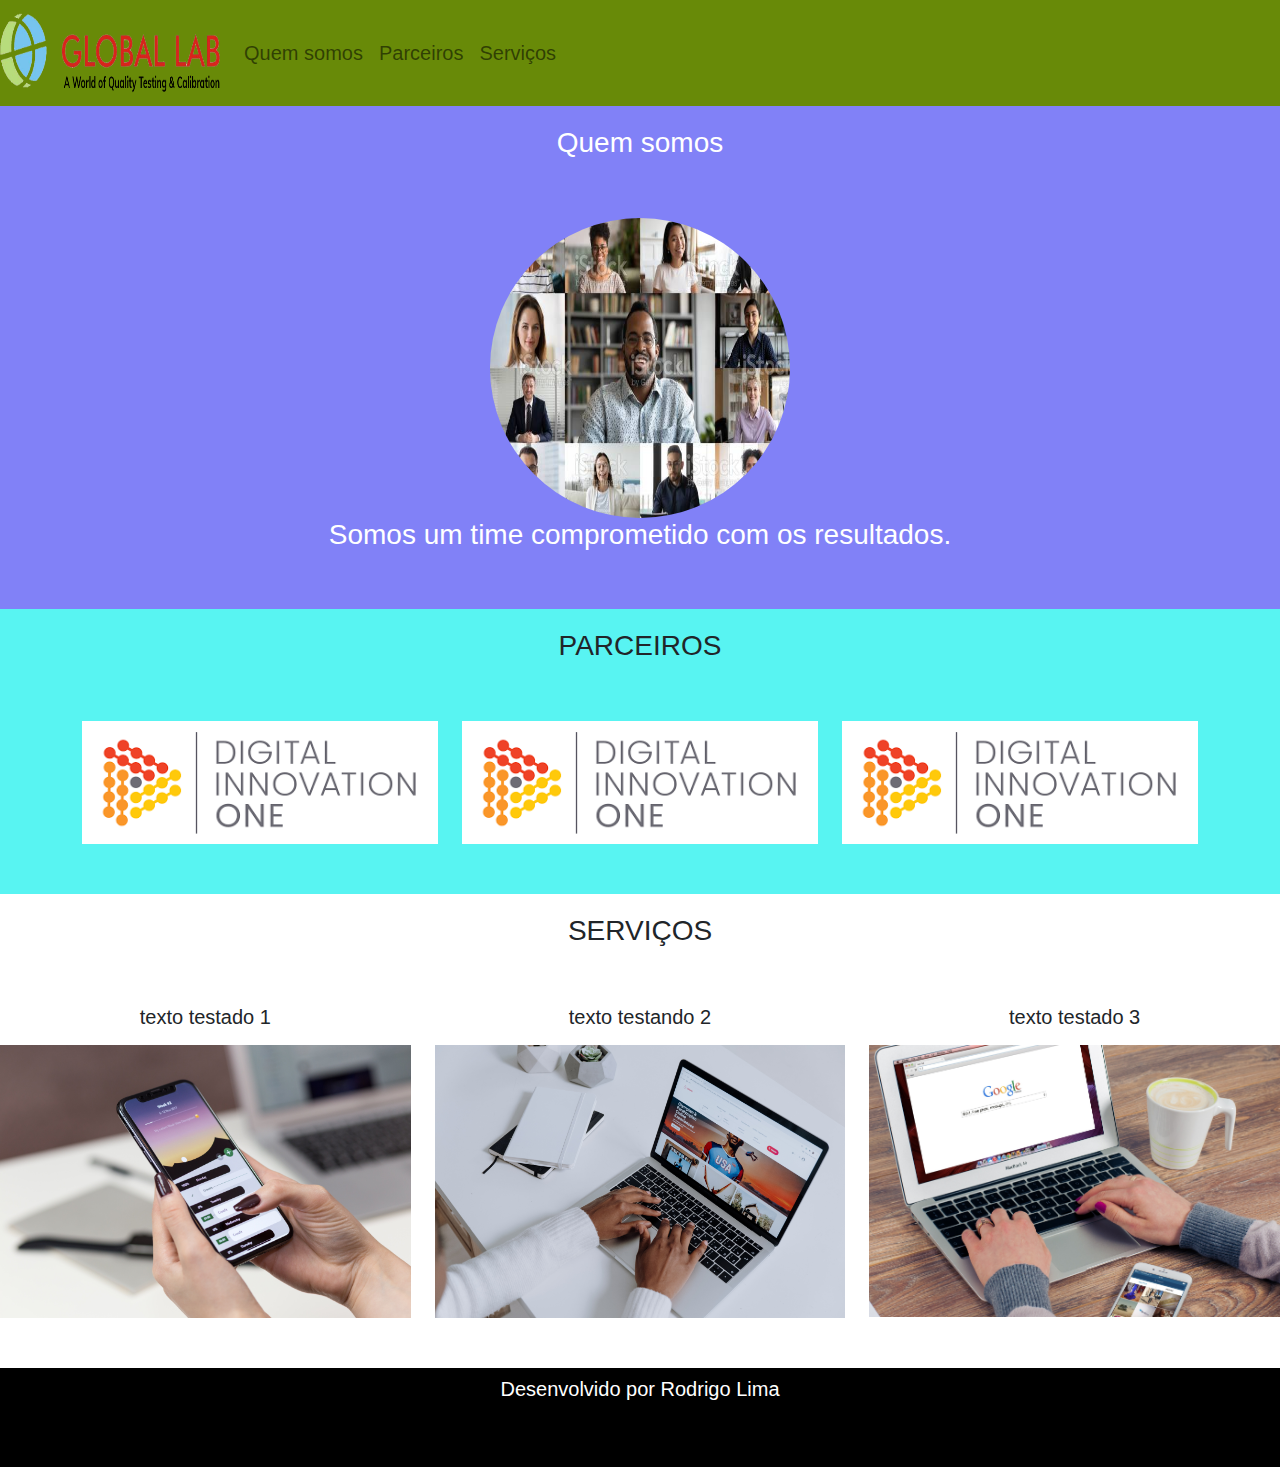
<file: Bootstrap/index.html>
<!DOCTYPE html>
<html lang="pt-br">
    <head>
        <title>Minha página</title>
        <meta charset="utf-8">
        <link rel="stylesheet" type="text/css" href="bootstrap/css/bootstrap.min.css">
        <link rel="stylesheet" type="text/css" href="css/style.css">
    </head>
    <body>
        <nav class="navbar navbar-expand-lg navbar-light">
            <a class="navbar-brand" href="#">
                <img src="img/logo.png" width="220" height="80" alt="">
            </a>
            <div class="collapse navbar-collapse">
            <ul class="navbar-nav">
                <li class="nav-item">
                    <a class="nav-link" href="#quemsomos">Quem somos</a>
                </li>
                <li class="nav-item">
                    <a class="nav-link" href="#parceiros">Parceiros</a>
                </li>
                <li class="nav-item">
                    <a class="nav-link" href="#servicos">Serviços</a>
                </li>
            </ul>
        </div>
        </nav>
        <section id="quemsomos">
            <div class="container-fluid quem-somos text-center margin">
                <h3 class="margin">Quem somos</h3>
                <img src="img/time.jpg" class="rounded-circle" width="300" height="300" alt="">
                <h3>Somos um time comprometido com os resultados.</h3>
            </div>
        </section>
        <selection id="parceiros">
            <div class="conteiner-fluid text-center margin parceiros">
                <h3 class="margin">PARCEIROS</h3>  
                <div class="container">
                    <div class="row">
                        <div class="col-md-4">
                            <img src="img/file.png" width="100%">
                        </div>
                        <div class="col-lg-4">
                            <img src="img/file.png" width="100%">
                        </div>
                        <div class="col-lg-4">
                            <img src="img/file.png" width="100%">
                        </div>
                    </div>
                </div>
            </div>
        </selection>
        <section id="servicos">
            <div class="conteiner-fluid text-center margin servicos">
                <h3 class=" margin">SERVIÇOS</h3>
                <div class="conteiner">
                    <div class="row">
                        <div class="col-lg-4">
                            <p>texto testado 1</p>
                            <img src="img/app.jpg" width="100%">
                        </div>
                        <div class="col-lg-4">
                            <p>texto testando 2
                            </p>
                            <img src="img/site.jpg" width="100%">
                        </div>
                        <div class="col-lg-4">
                            <p>texto testado 3</p>
                            <img src="img/site2.jpg" width="100%">
                        </div>
                        </div>
                    </div>
                </div>
            </div>
        </section>
        <footer class="conteiner-fluid text-center bg-footer margin">
            <p>Desenvolvido por Rodrigo Lima</p>
        </footer>
    </body>
</html>
</file>
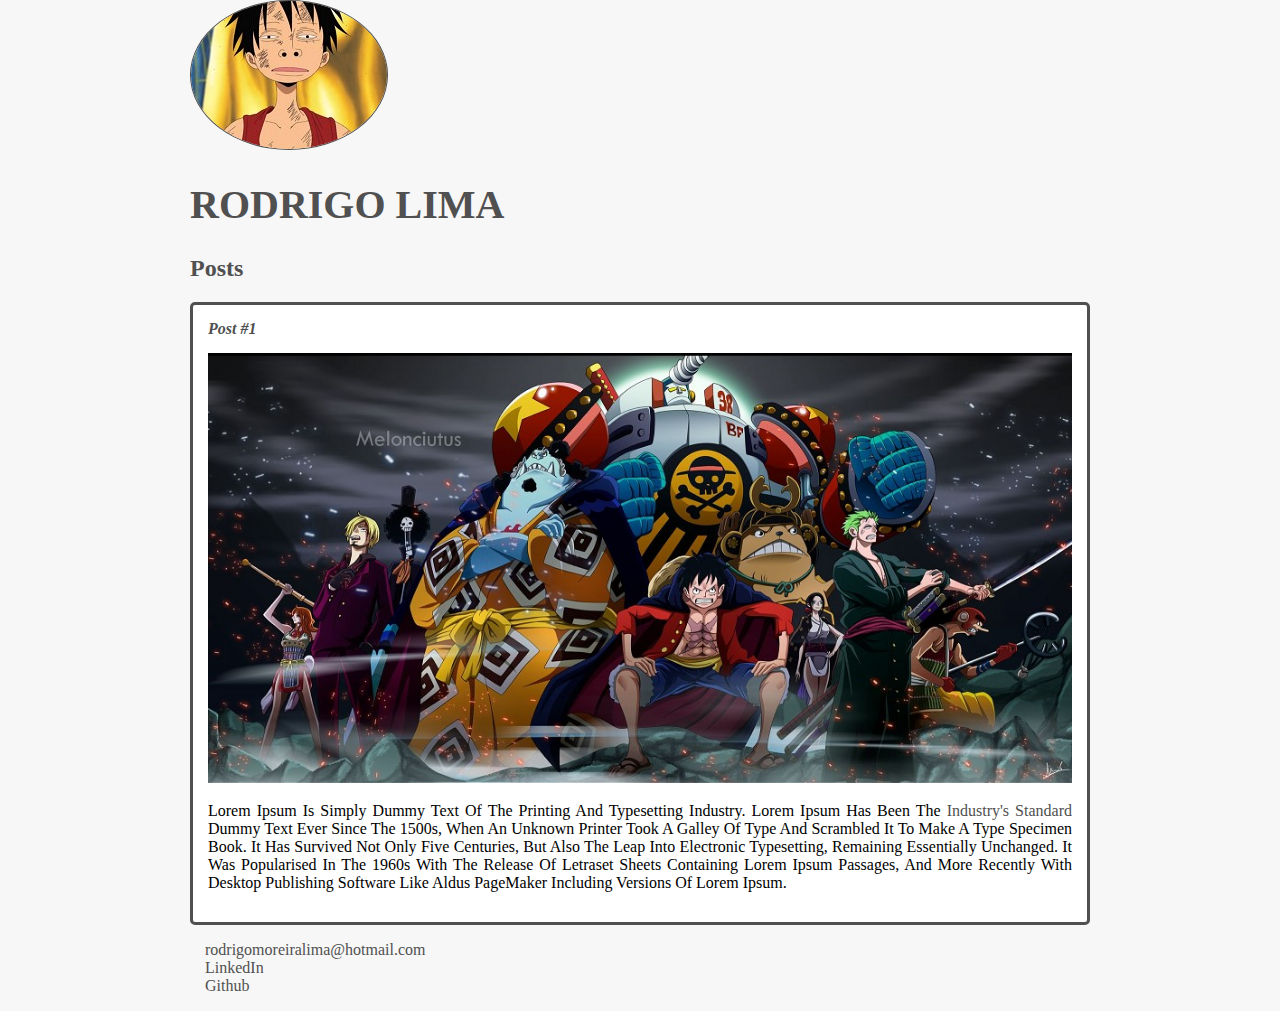
<file: Introdução ao curso de HTML e CSS3/index.html>
<!DOCTYPE html>
<html>
    <head>
        <meta charset="utf-8">
        <title>Rodrigo Lima</title>
        <link rel="stylesheet" href="style.css">
    </head>
    <body>
        <header>
            <img src="avatar.jpg" alt="Ilustração de luffy" class="photo">
            <h1 id="title">Rodrigo Lima</h1>
        </header>
        <section>
            <header>
                <h2 class="subtitle">Posts</h2>
            </header>
            <article class="post">
                <header>
                    <h3 class="post_title ">Post #1</h3>
                    <img src="postagem-1.jpg" alt="Editor de texto contendo código HTML" class="post_img">
                </header>
                <p class="post_contest">
                    Lorem Ipsum is simply dummy text of the printing and 
                    typesetting industry. Lorem Ipsum has been the <a href="https://www.linkedin.com/in/rml0021/" target="_blank"> industry's standard</a> dummy text ever since the 1500s, when an unknown
                    printer took a galley of type and scrambled it to make a
                    type specimen book. It has survived not only five centuries,
                    but also the leap into electronic typesetting, remaining
                    essentially unchanged. It was popularised in the 1960s 
                    with the release of Letraset sheets containing Lorem 
                    Ipsum passages, and more recently with desktop publishing 
                    software like Aldus PageMaker including versions of Lorem Ipsum.
                </p>
            </article>
        </section>
        <footer>
            <ul class="contacts_list">
                <li>
                    <a href="mailto:rodrigomoreiralima@hotmail.com">rodrigomoreiralima@hotmail.com</a>
                </li>
                <li>
                    <a href="https://www.linkedin.com/in/rml0021/" target="_blank">LinkedIn</a>
                </li>
                <li>
                    <a href="https://github.com/rodriigolima" target="_blank">Github</a>
                </li>
            </ul>
        </footer>
    </body>
</html>
</file>
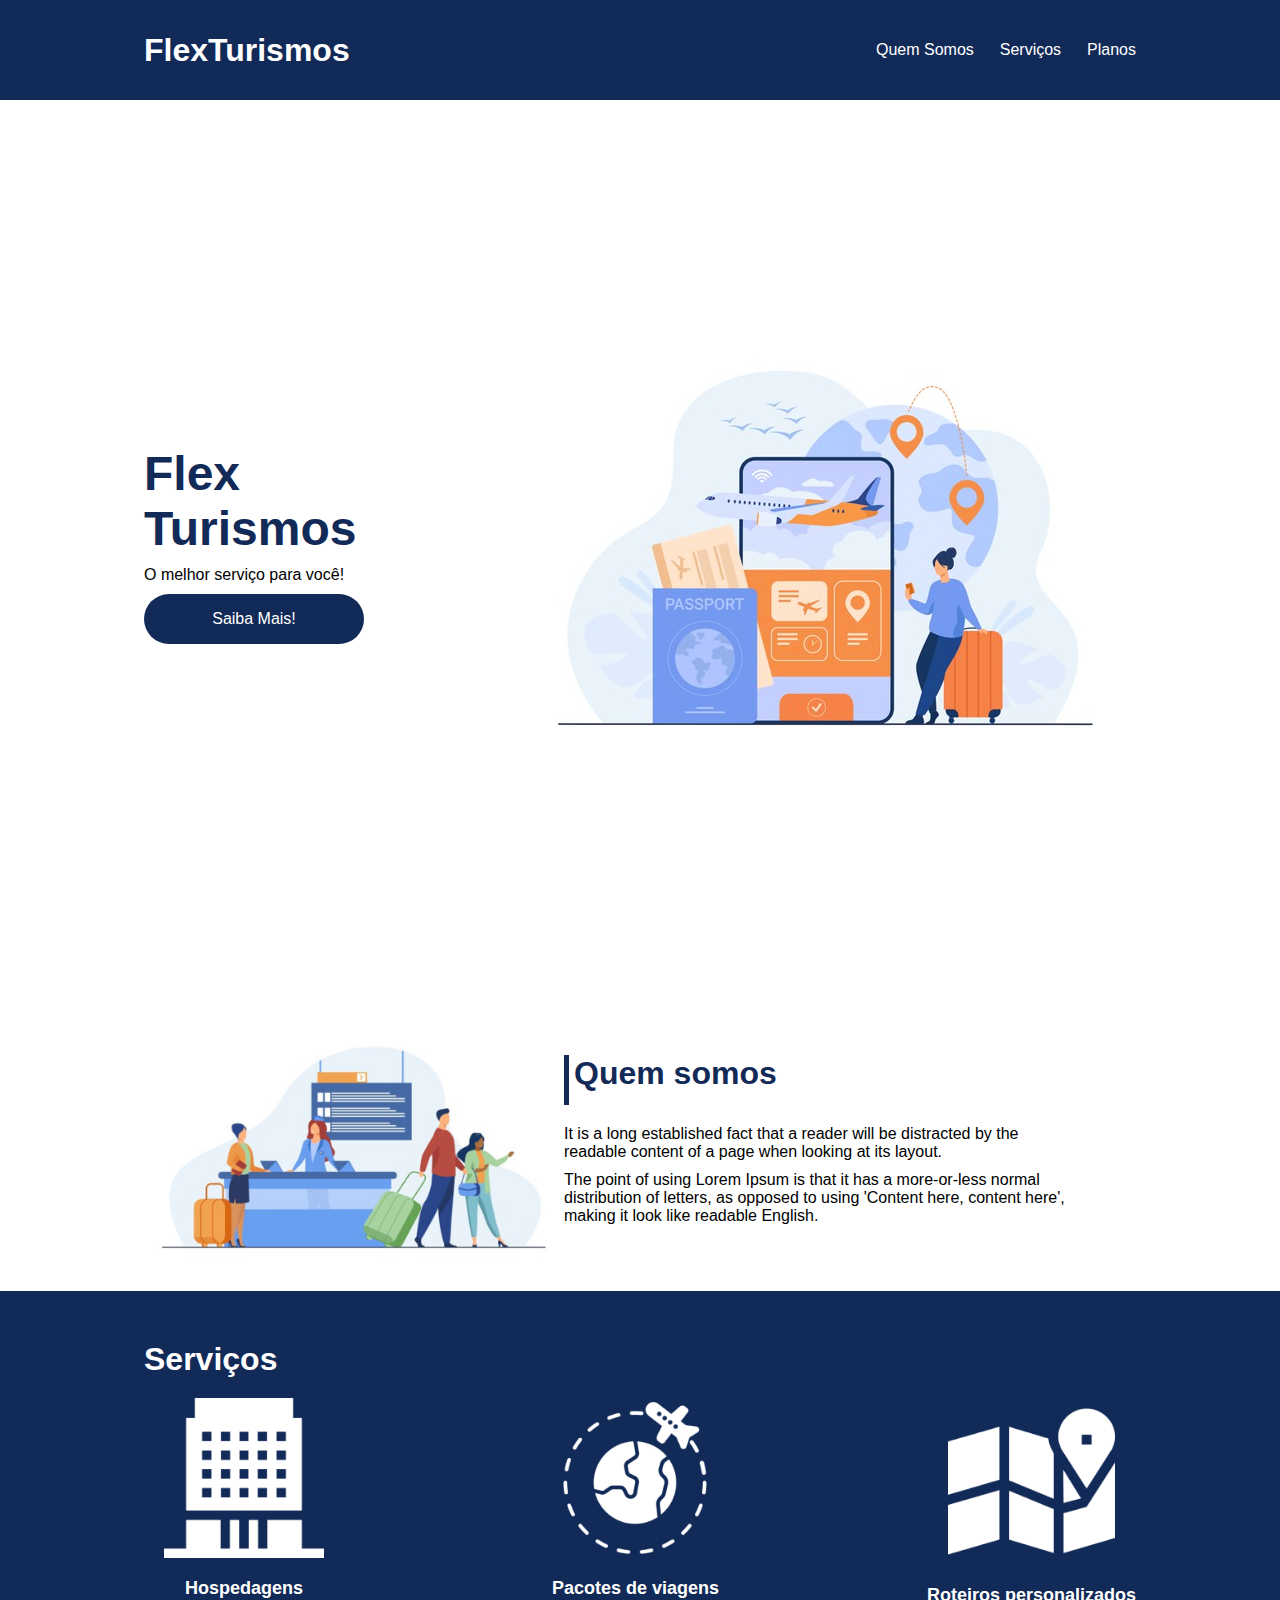
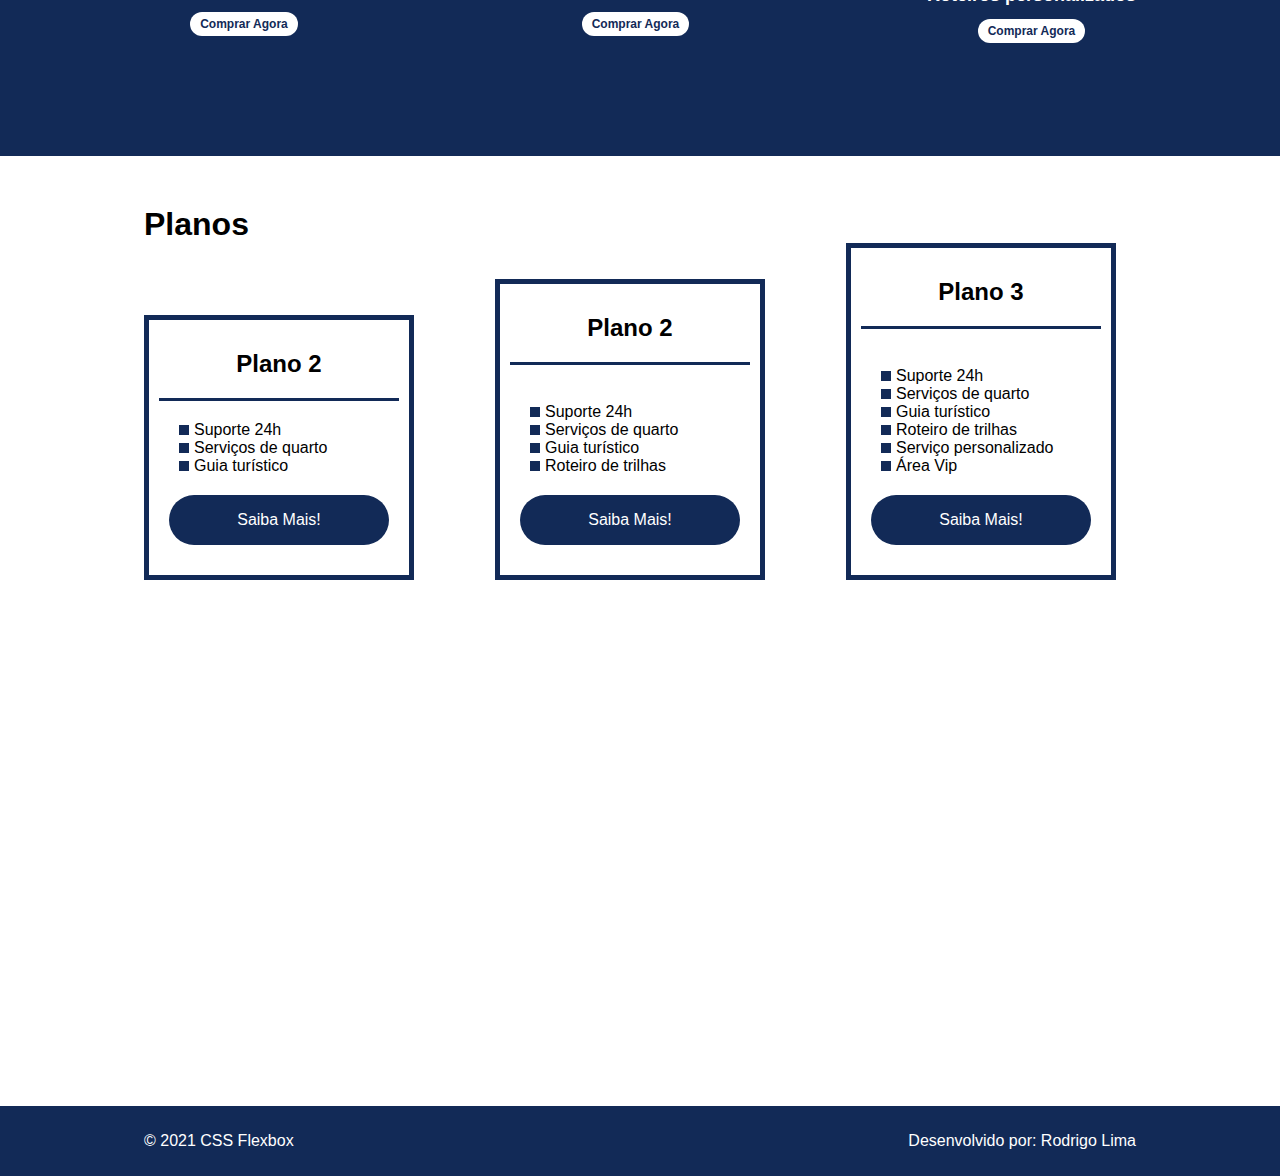
<file: Introdução ao Flexbox/flex-projeto/index.html>
<!DOCTYPE html>
<html lang="pt-br">
<head>
    <meta charset="UTF-8">
    <meta name="viewport" content="width=device-width, initial-scale=1.0">
    <title>Flex Turismos</title>
    <link rel="stylesheet" href="./style.css">
</head>
<body>
    <header>
        <div class="flex-container menu">
            <div><h1>FlexTurismos</h1></div>
            <ul class="list-items">
                <li><a href="#quem-somos">Quem Somos</a></li>
                <li><a href="#servicos">Serviços</a></li>
                <li><a href="#planos">Planos</a></li>
            </div>
        </ul>   
    </header>

        <div class="flex-container apresentacao">
            <div class="text-apresentacao">
                <h1>Flex <br>Turismos</h1>
                <p>O melhor serviço para você!</p>
                <a href="" class="btn">Saiba Mais!</a>
        </div>

        <div>
            <div><img src="./images/0-main.png" alt="banner de apresentação"></div>
        </div>
    </div>

    <div class="flex-container" id="quem-somos">   
        <div>
            <h2>Quem somos</h2>
            <p>It is a long established fact that a reader will be distracted by the readable content of a page when looking at its layout. </p>
            <p>The point of using Lorem Ipsum is that it has a more-or-less normal distribution of letters, as opposed to using 'Content here, content here', making it look like readable English.</p>
        </div>

        <div>
            <img src="./images/1-quem-somos.png" alt="balcão de atendimento">
        </div>
    </div>
        
    <div class="container-externo">
        <div class="flex-container " id="servicos">
            <div>
                <h2>Serviços</h2>
            </div>

            <div class="list-servicos">
                <div class="item-servico">
                    <div><img src="./images/icon-2.png" alt="hospedagens"></div>
                    <p>Hospedagens</p>
                    <a href="#">Comprar Agora</a>
                </div>

                <div class="item-servico">
                    <div><img src="./images/icon-1.png" alt="pacote de viagens"></div>
                    <p>Pacotes de viagens</p>
                    <a href="#">Comprar Agora</a>
                </div>
 
                <div class="item-servico">
                    <div><img src="./images/icon-3.png" alt="roteiros personalizados"></div>
                    <p>Roteiros personalizados</p>
                    <a href="#">Comprar Agora</a>
                </div>

            </div>
        </div>
    </div>

    <div class="flex-container" id="planos">
    <div><h2>Planos</h2></div>
        <div class="list-planos">
            <div class="item-plano">
                <h3>Plano 2</h3>
                <ul>
                    <li>Suporte 24h</li>
                    <li>Serviços de quarto</li>
                    <li>Guia turístico</li>
                </ul>
                <a href="#" class="btn">Saiba Mais!</a>
            </div>
    
            <div class="item-plano">
                <h3>Plano 2</h3>
                <br>
                <ul>
                    <li>Suporte 24h</li>
                    <li>Serviços de quarto</li>
                    <li>Guia turístico</li>
                    <li>Roteiro de trilhas</li>
                </ul>
                <a href="#" class="btn">Saiba Mais!</a>
            </div>
    
            <div class="item-plano">
                <h3>Plano 3</h3>
                <br>
                <ul>
                    <li>Suporte 24h</li>
                    <li>Serviços de quarto</li>
                    <li>Guia turístico</li>
                    <li>Roteiro de trilhas</li>
                    <li>Serviço personalizado</li>
                    <li>Área Vip</li>
                </ul>
                <a href="#" class="btn">Saiba Mais!</a>
            </div>
        </div>
    </div>

    <footer>
        <div class="flex-container footer">
            <p>&copy; 2021 CSS Flexbox</p>
        <p>Desenvolvido por: Rodrigo Lima </p>
        </div> 
    </footer>
</body>
</html>
</file>
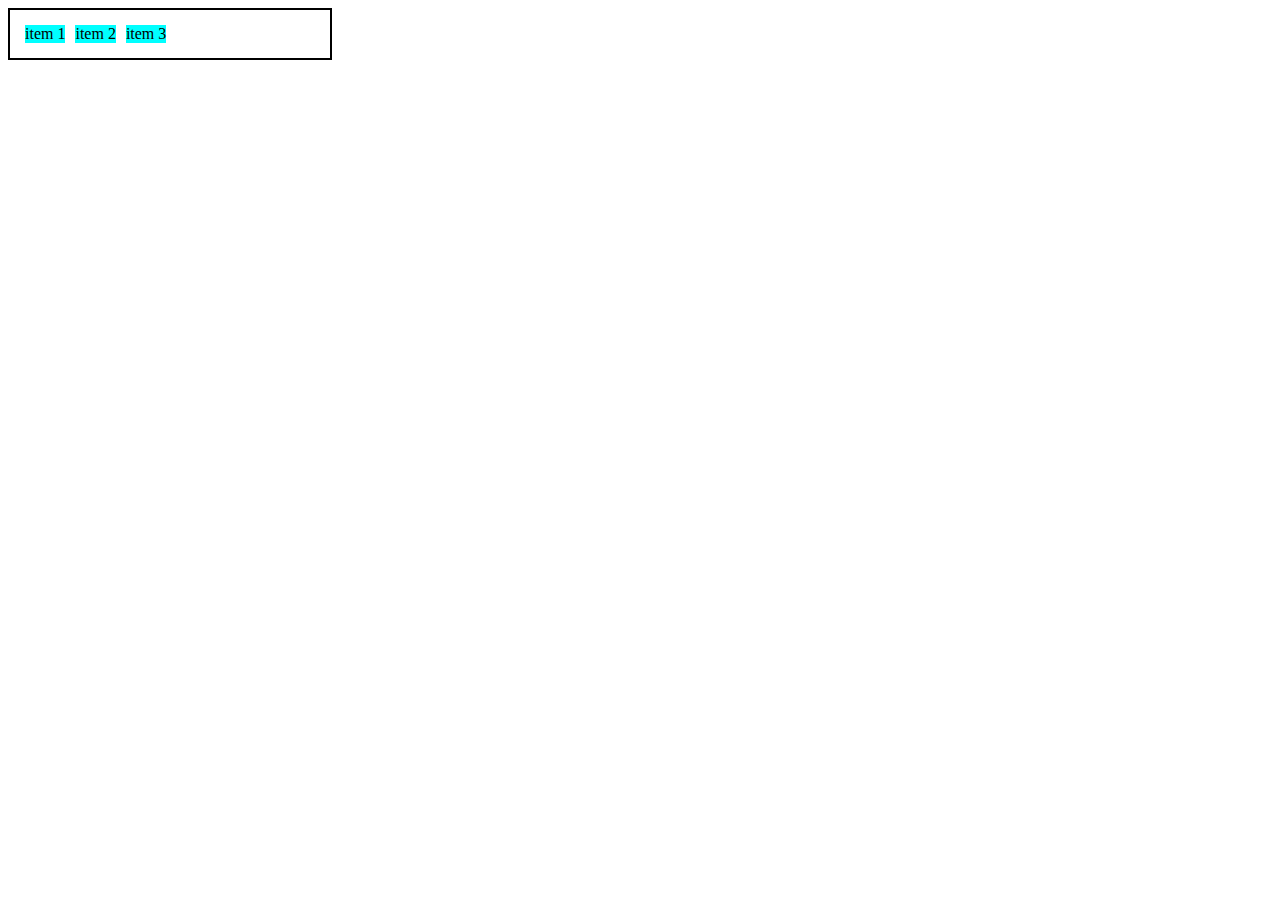
<file: Introdução ao Flexbox/0-display-flex.html>
<!DOCTYPE html>
<html lang="en">
<head>
    <meta charset="UTF-8">
    <meta http-equiv="X-UA-Compatible" content="IE=edge">
    <meta name="viewport" content="width=device-width, initial-scale=1.0">
    <title>Fundamentos - display flex</title>
    <style>
        .flex{
            max-width: 300px;
            padding: 10px;
            border: 2px solid black;
            display: flex;
        }
        .item{
            background-color: aqua;
            margin: 5px;
        }
    </style>
</head>
<body>
    <div class="flex">
        <div class="item">item 1</div>
        <div class="item">item 2</div>
        <div class="item">item 3</div>
    </div>
</body>
</html>
</file>
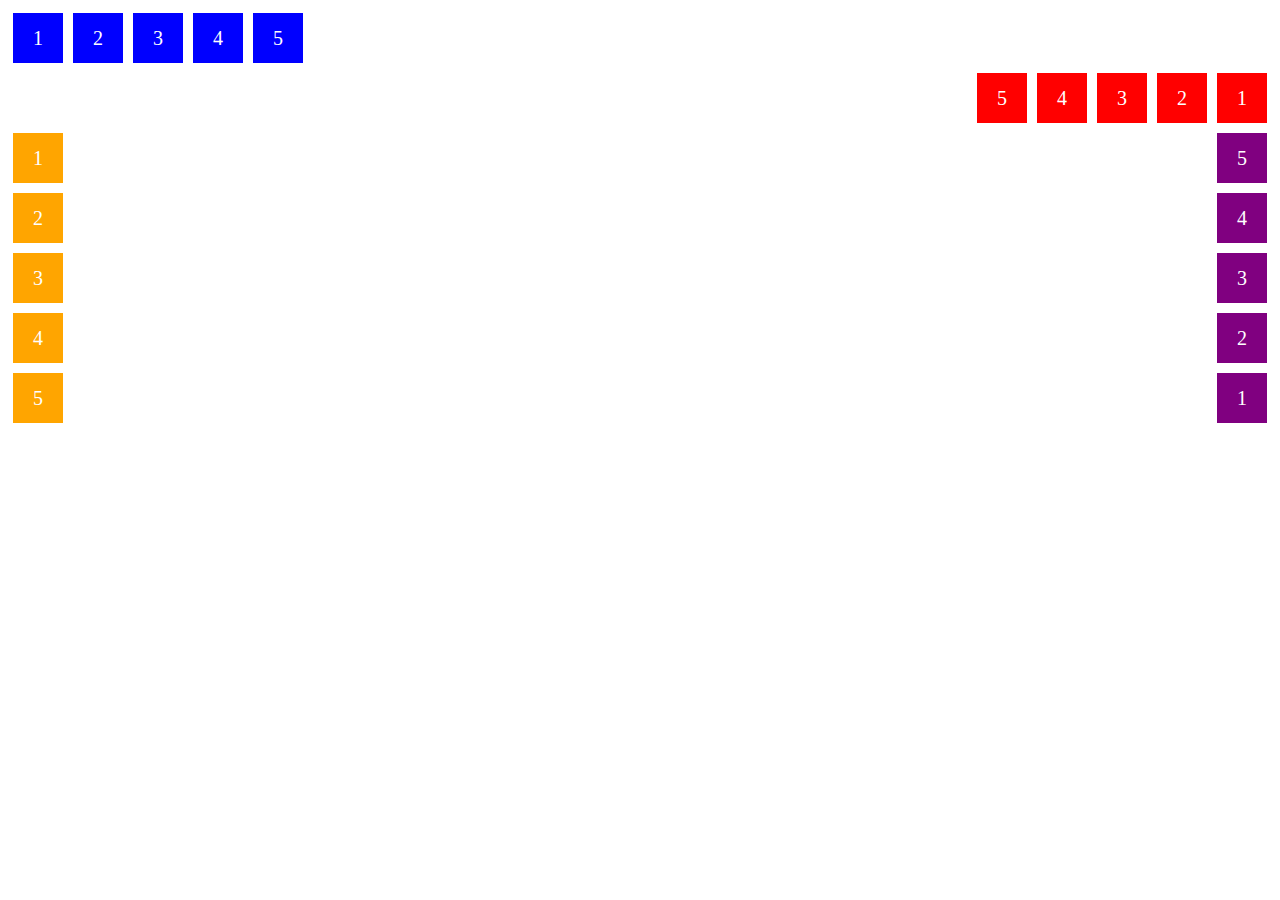
<file: Introdução ao Flexbox/1-flex-direction.html>
<!DOCTYPE html>
<html lang="en">
<head>
    <meta charset="UTF-8">
    <meta http-equiv="X-UA-Compatible" content="IE=edge">
    <meta name="viewport" content="width=device-width, initial-scale=1.0">
    <title>Fundamentos - Flex direction </title>
    <style>
        .flex-container{
            margin: 0;
            padding: 0;
            display: flex;
            list-style: none;
        }
        .flex-item{
            background: blue;
            height: 50px;
            width: 50px;
            line-height: 50px;
            font-size: 20px;
            color: white;
            text-align: center;
            margin: 5px;
        }
        .row{
            flex-direction: row;
        }
        .row-reverse{
            flex-direction: row-reverse;
        }
        .row-reverse li{
            background: red;
        }
        .column{
            float: left;
            flex-direction: column;
        }
        .column li{
            background: orange;
        }
        .column-reverse{
            float: right;
            flex-direction: column-reverse;
        }
        .column-reverse li{
            background: purple;
        }
    </style>
</head>
<body>
    <ul class="flex-container">
        <li class="flex-item">1</li>
        <li class="flex-item">2</li>
        <li class="flex-item">3</li>
        <li class="flex-item">4</li>
        <li class="flex-item">5</li>
    </ul>
    <ul class="flex-container row-reverse">
        <li class="flex-item">1</li>
        <li class="flex-item">2</li>
        <li class="flex-item">3</li>
        <li class="flex-item">4</li>
        <li class="flex-item">5</li>
    </ul>
    <ul class="flex-container column">
        <li class="flex-item">1</li>
        <li class="flex-item">2</li>
        <li class="flex-item">3</li>
        <li class="flex-item">4</li>
        <li class="flex-item">5</li>
    </ul>
    <ul class="flex-container column-reverse">
        <li class="flex-item">1</li>
        <li class="flex-item">2</li>
        <li class="flex-item">3</li>
        <li class="flex-item">4</li>
        <li class="flex-item">5</li>
    </ul>

</body>
</html>
</file>
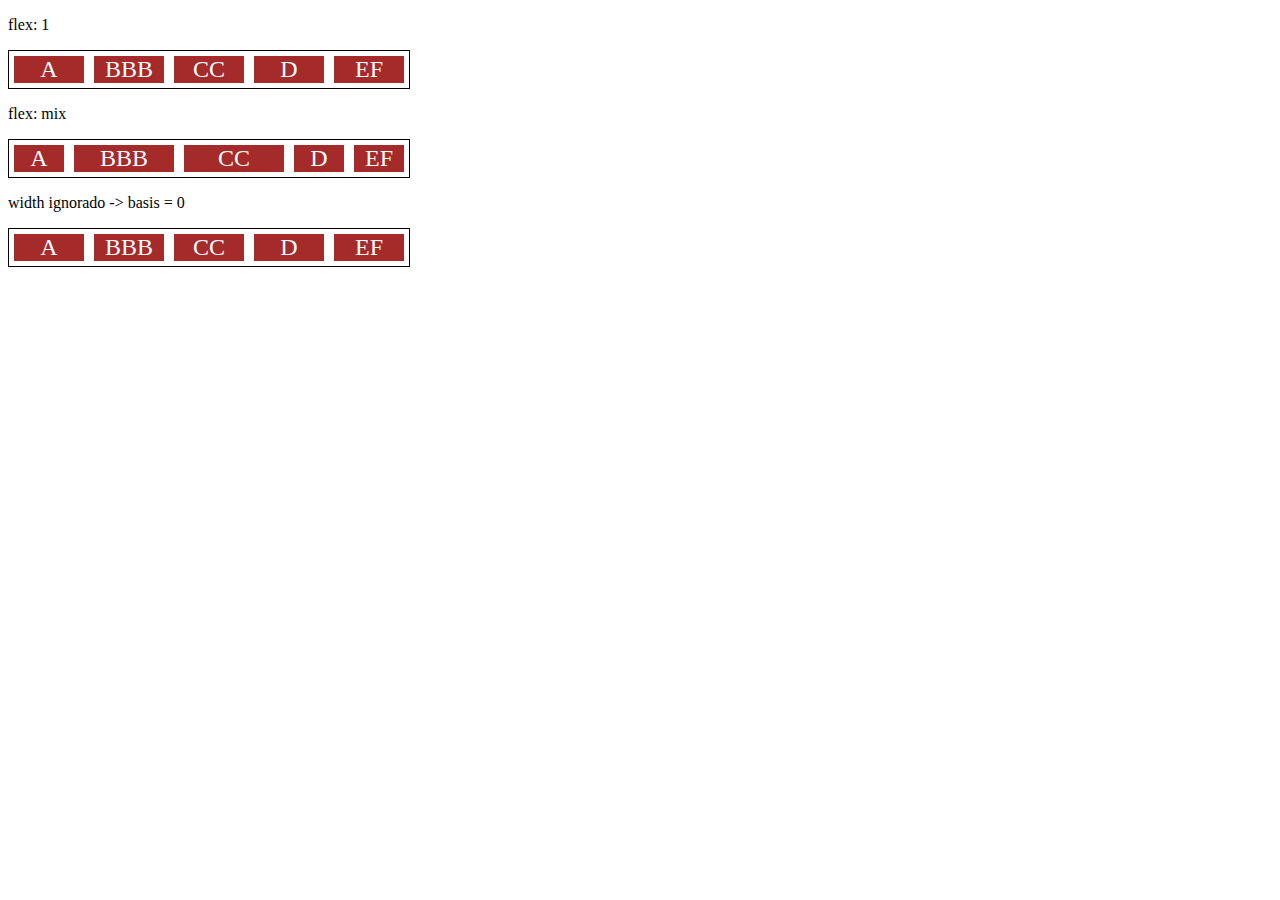
<file: Introdução ao Flexbox/10-flex.html>
<!DOCTYPE html>
<html lang="en">
<head>
    <meta charset="UTF-8">
    <meta name="viewport" content="width=device-width, initial-scale=1.0">
    <title>Fundamentos - flex</title>
    <style>
        .flex-container{
            display: flex;
            border: 1px solid black;
            max-width: 400px;
            margin-bottom: 10px;
        }

        .item{
            background-color: brown;
            color: white;
            font-size: 24px;
            text-align: center;
            margin: 5PX;
        }

        .flex-1{
            flex: 1; 
            /* grow = 1, shrink = 1, basis = 0 */
        }

        .largura{
            width: 200px;
            /* min-width: 250px; */
        }

        .flex-2{
            flex: 2; 
            /* grow = 2, shrink = 1, basis = 0 */
        }

    </style>
</head>
<body>
    <p>flex: 1</p>
    <div class="flex-container">
        <div class="item flex-1">A</div>
        <div class="item flex-1">BBB</div>
        <div class="item flex-1">CC</div>
        <div class="item flex-1">D</div>
        <div class="item flex-1">EF</div>
    </div>

    <p>flex: mix</p>
    <div class="flex-container">
        <div class="item flex-1">A</div>
        <div class="item flex-2">BBB</div>
        <div class="item flex-2">CC</div>
        <div class="item flex-1">D</div>
        <div class="item flex-1">EF</div>
    </div>

    <p>width ignorado -> basis = 0</p>

    <div class="flex-container">
        <div class="item flex-1 largura">A</div>
        <div class="item flex-1 largura">BBB</div>
        <div class="item flex-1 largura">CC</div>
        <div class="item flex-1 largura">D</div>
        <div class="item flex-1 largura">EF</div>
    </div>
</body>
</html>
</file>
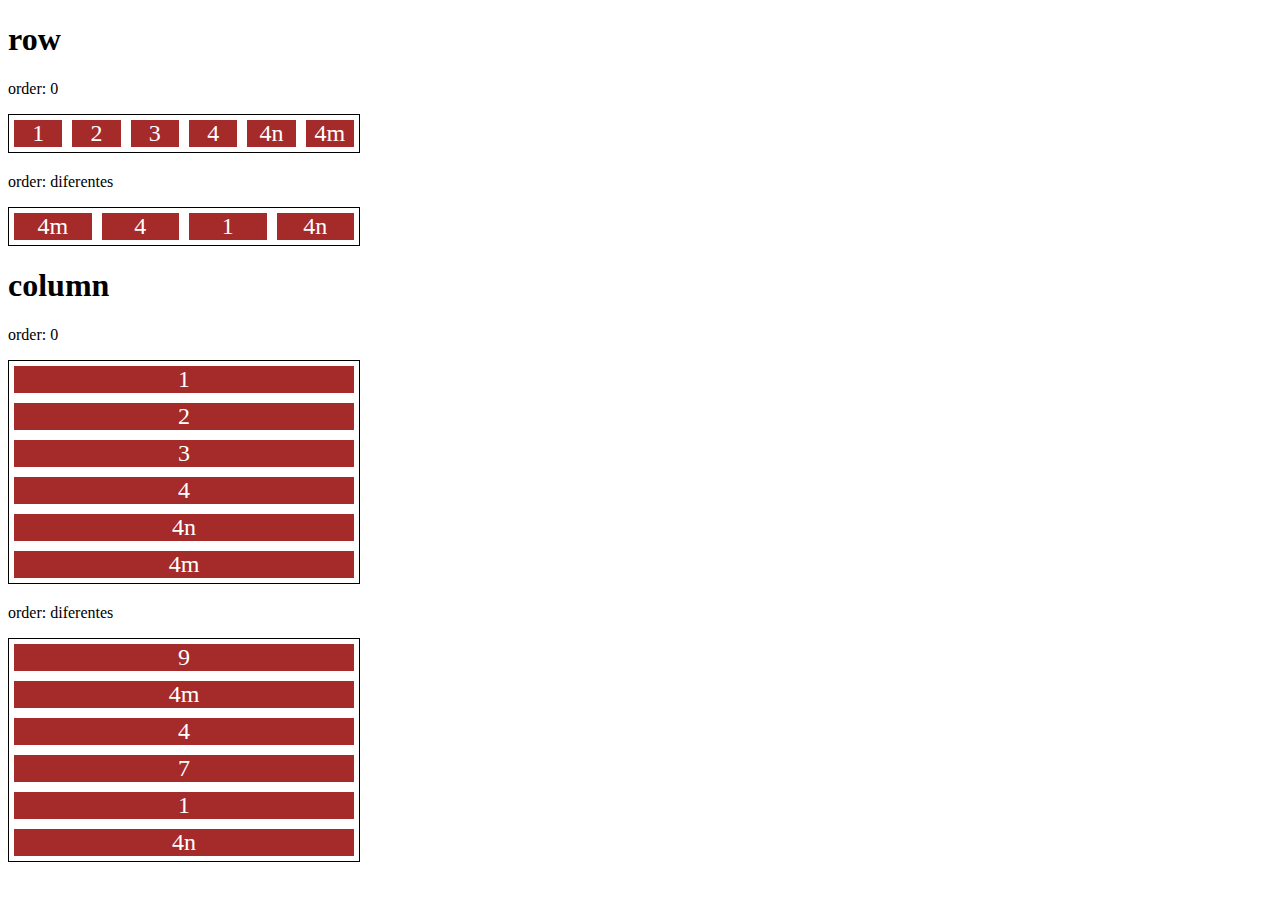
<file: Introdução ao Flexbox/11-order.html>
<!DOCTYPE html>
<html lang="en">
<head>
    <meta charset="UTF-8">
    <meta name="viewport" content="width=device-width, initial-scale=1.0">
    <title>Fundamentos - order</title>

    <style>
        .flex-container{
            display: flex;
            max-width: 350px;
            border: 1px solid black;
            margin-bottom: 20px;
        }

        .item{
            flex: 1;
            background: brown;
            color: white;
            text-align: center;
            font-size: 24px;
            margin: 5px;
        }
        .o1{
            order: 1;
        }

        .o2{
            order: 2;
        }

        .o3{
            order: 3;
        }

        .o4{
            order: 4;
        }

        .direction{
            flex-direction: column;
        }
    </style>
</head>
<body>
    <h1>row</h1>
    <p>order: 0</p>
    <div class="flex-container">
        <div class="item">1</div>
        <div class="item">2</div>
        <div class="item">3</div>
        <div class="item">4</div>
        <div class="item">4n</div>
        <div class="item">4m</div>
    </div>

    <p>order: diferentes</p>
    <div class="flex-container">
        <div class="item o3">1</div>
        <div class="item o2">4</div>
        <div class="item o3">4n</div>
        <div class="item o1">4m</div>
    </div>


    <h1>column</h1>
    <p>order: 0</p>
    <div class="flex-container direction">
        <div class="item">1</div>
        <div class="item">2</div>
        <div class="item">3</div>
        <div class="item">4</div>
        <div class="item">4n</div>
        <div class="item">4m</div>
    </div>

    <p>order: diferentes</p>
    <div class="flex-container direction">
        <div class="item o3">7</div>
        <div class="item o1">9</div>
        <div class="item o3">1</div>
        <div class="item o2">4</div>
        <div class="item o3">4n</div>
        <div class="item o1">4m</div>
    </div>
</body>
</html>
</file>
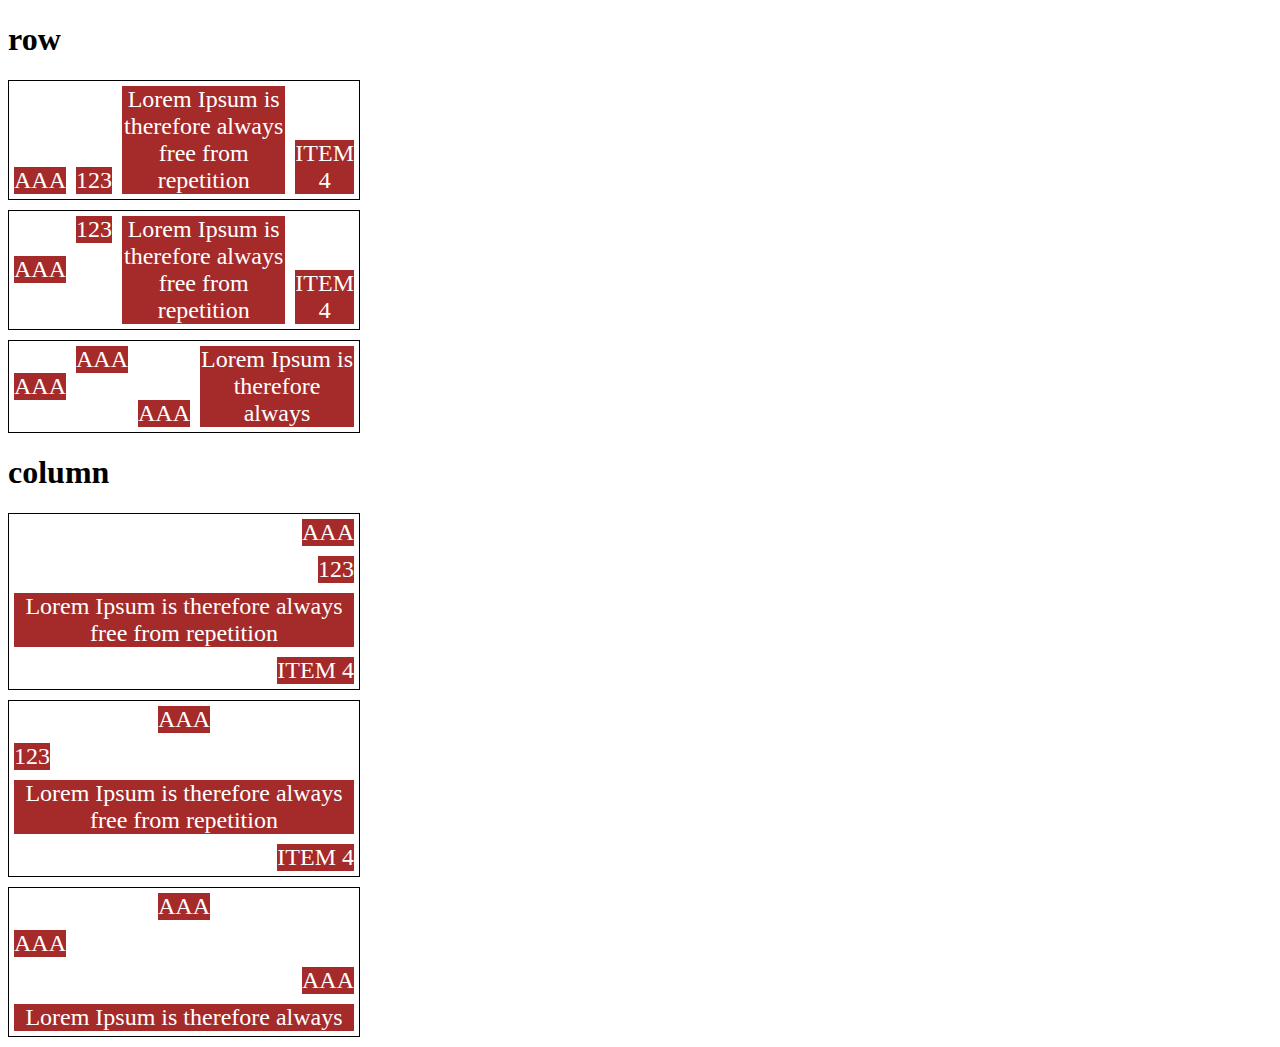
<file: Introdução ao Flexbox/13-align-self.html>
<!DOCTYPE html>
<html lang="en">
<head>
    <meta charset="UTF-8">
    <meta name="viewport" content="width=device-width, initial-scale=1.0">
    <title>Fundamnetos - align self</title>

    <style>
        .flex-container{
            max-width: 350px;
            border: 1px solid;
            margin-bottom: 10px;
            display: flex;
        }

        .align-container{
            align-items: flex-end;
        }

        .item{
            background-color: brown;
            color: white;
            font-size: 24px;
            text-align: center;
            margin: 5px;
        }

        .center{
            align-self: center;
        }

        .start{
            align-self: flex-start;
        }

        .end{
            align-self: flex-end;
        }

        .baseline{
            align-self: baseline;
        }

        .stretch{
            align-self: stretch;
        }

        .auto{
            align-self: auto;
        }

        .direction{
            flex-direction: column;
        }
    </style>
</head>
<body>

    <h1>row</h1>
    <section class="flex-container align-container">
        <div class="item auto">AAA</div>
        <div class="item auto">123</div>
        <div class="item auto">Lorem Ipsum is therefore always free from repetition</div>
        <div class="item auto">ITEM 4</div>
    </section>

    <section class="flex-container">
        <div class="item center">AAA</div>
        <div class="item start">123</div>
        <div class="item stretch">Lorem Ipsum is therefore always free from repetition</div>
        <div class="item end">ITEM 4</div>
    </section>

    <section class="flex-container">
        <div class="item center">AAA</div>
        <div class="item start">AAA</div>
        <div class="item end">AAA</div>
        <div class="item stretch">Lorem Ipsum is therefore always</div>
    </section>

    <h1>column</h1>

    <section class="flex-container align-container direction">
        <div class="item auto">AAA</div>
        <div class="item auto">123</div>
        <div class="item auto">Lorem Ipsum is therefore always free from repetition</div>
        <div class="item auto">ITEM 4</div>
    </section>

    <section class="flex-container direction">
        <div class="item center">AAA</div>
        <div class="item start">123</div>
        <div class="item stretch">Lorem Ipsum is therefore always free from repetition</div>
        <div class="item end">ITEM 4</div>
    </section>

    <section class="flex-container direction">
        <div class="item center">AAA</div>
        <div class="item start">AAA</div>
        <div class="item end">AAA</div>
        <div class="item stretch">Lorem Ipsum is therefore always</div>
    </section>
    
    
</body>
</html>
</file>
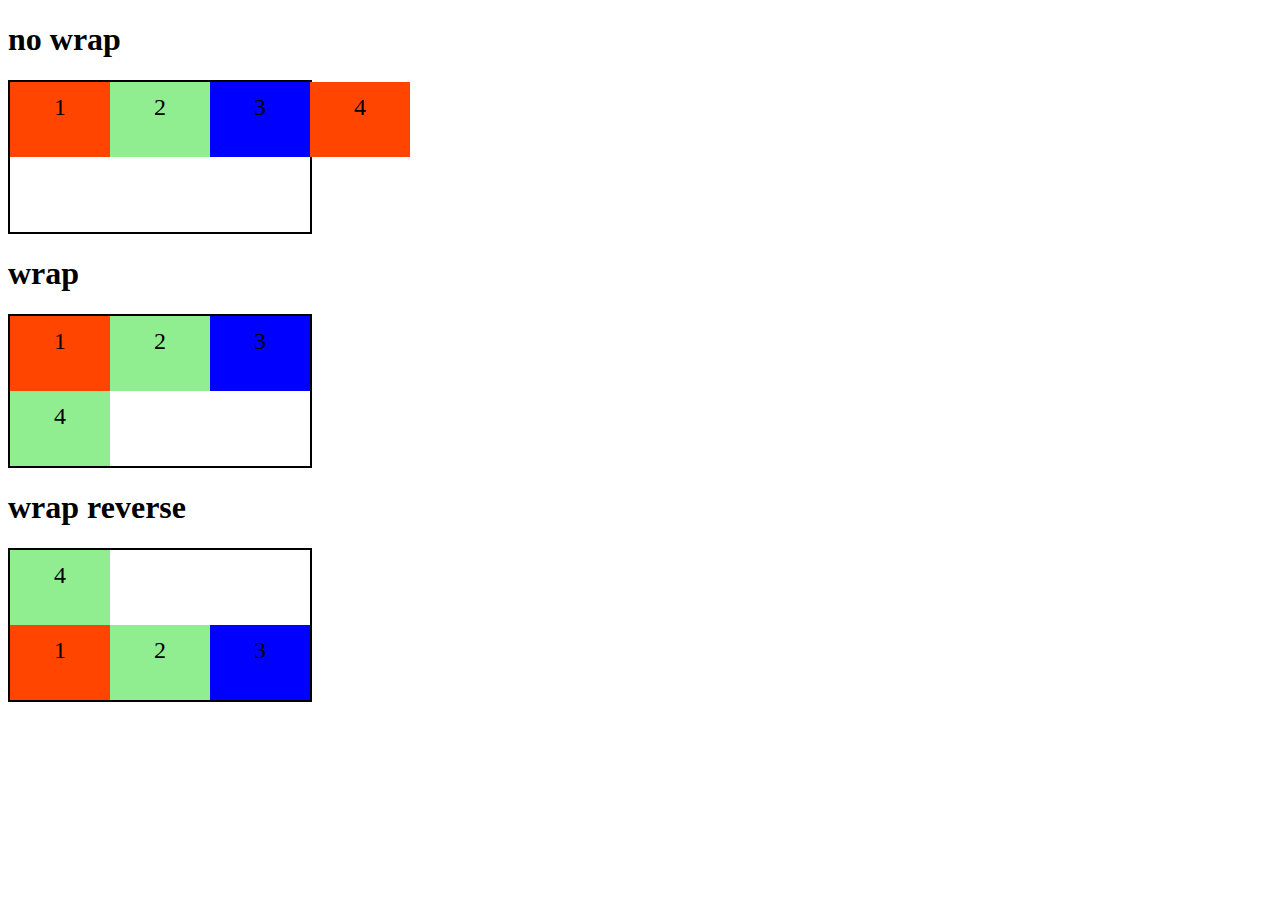
<file: Introdução ao Flexbox/2-flex-wrap.html>
<!DOCTYPE html>
<html lang="en">
<head>
    <meta charset="UTF-8">
    <meta http-equiv="X-UA-Compatible" content="IE=edge">
    <meta name="viewport" content="width=device-width, initial-scale=1.0">
    <title>Fundamentos - flex wrap</title>
    <style>
        .flex-container{
            display: flex;
            height: 150px;
            border: 2px solid black;
            max-width: 300px;
        }
        .item{
            font-size: 24px;
            height: 50%;
            text-align: center;
            min-width: 100px;
            line-height: 50px;
        }
        .nowrap{
            flex-wrap: nowrap;
        }
        .wrap{
            flex-wrap: wrap;
        }
        .wrap-reverse{
            flex-wrap: wrap-reverse;
        }
        .blue{
            background-color: blue;
        }
        .green{
            background-color: lightgreen;
        }
        .orange{
            background-color: orangered;
        }
        
    </style>
</head>
<body>
    <h1>no wrap</h1>
    <div class="flex-container nowrap">
        <div class="item 1 orange">1</div>
        <div class="item 2 green">2</div>
        <div class="item 3 blue">3</div>
        <div class="item 4 orange">4</div>
    </div>

    <h1>wrap</h1>
    <div class="flex-container wrap">
        <div class="item 1 orange">1</div>
        <div class="item 2 green">2</div>
        <div class="item 3 blue">3</div>
        <div class="item 4 green">4</div>
    </div>
    <h1>wrap reverse</h1>
    <div class="flex-container wrap-reverse">
        <div class="item 1 orange">1</div>
        <div class="item 2 green">2</div>
        <div class="item 3 blue">3</div>
        <div class="item 4 green">4</div>
    </div>
</body>
</html>
</file>
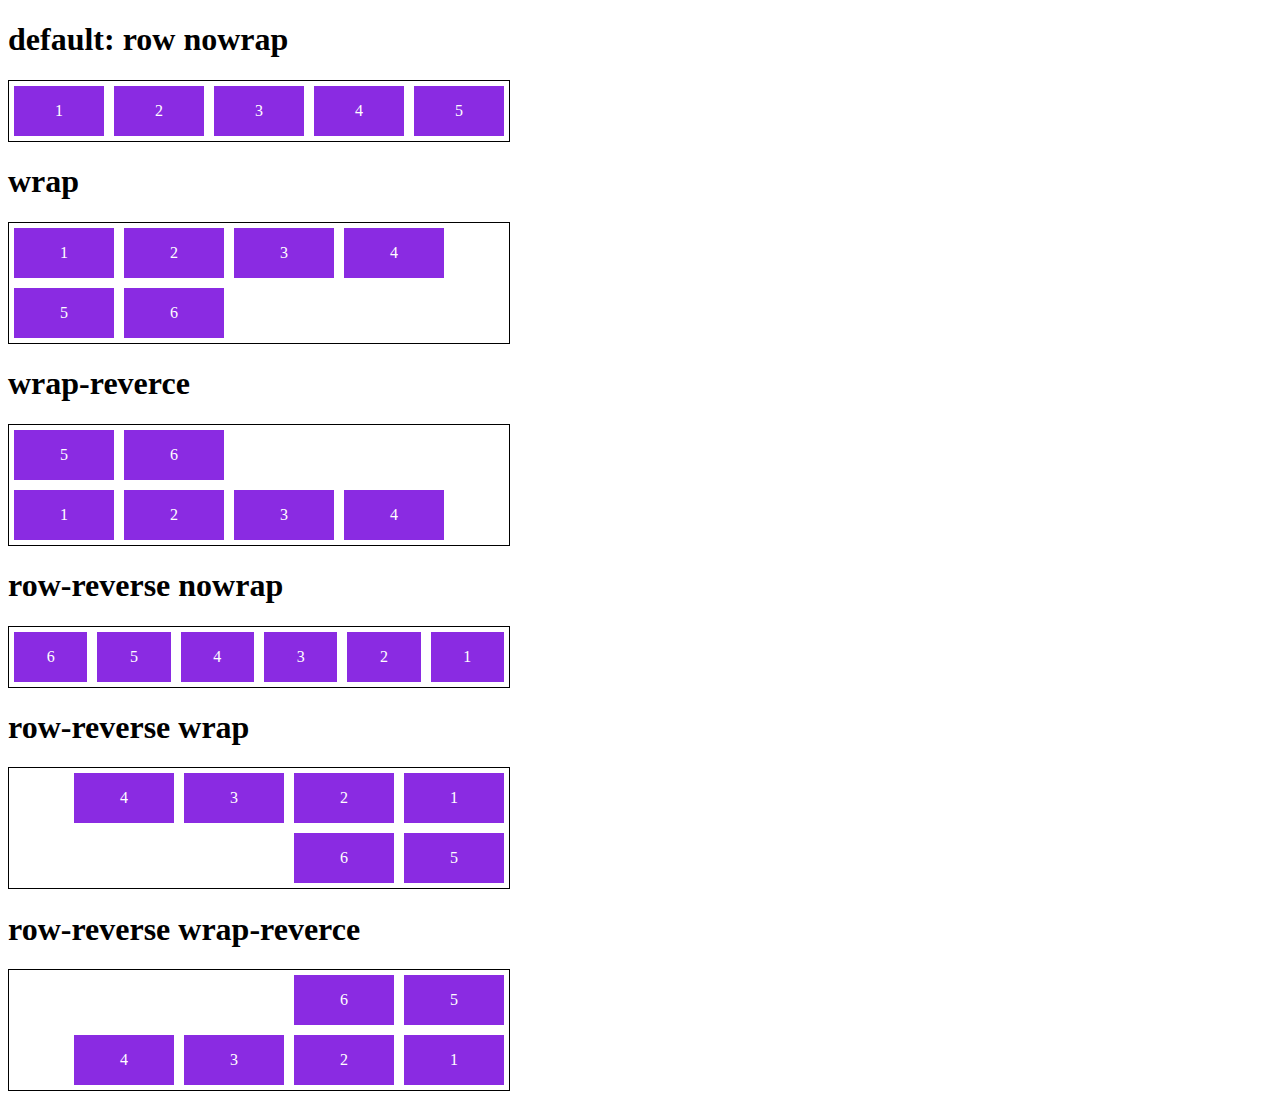
<file: Introdução ao Flexbox/3-flex-flow.html>
<!DOCTYPE html>
<html lang="en">
<head>
    <meta charset="UTF-8">
    <meta http-equiv="X-UA-Compatible" content="IE=edge">
    <meta name="viewport" content="width=device-width, initial-scale=1.0">
    <title>Fundamentos - flex flow</title>
    <style>
        .flex-container{
            display: flex;

            border: 1px solid black;
            max-width: 500px;
        }
        .default{
            flex-flow: row nowrap;
        }
        .wrap{
            flex-flow: row wrap;
        }
        .wrap-reverce{
            flex-flow: wrap-reverse;
        }
        .r-nowrap{
            flex-flow: row-reverse nowrap;
        }
        .r-wrap{
            flex-flow: row-reverse wrap;
        }
        .rr-wrap{
            flex-flow: row-reverse wrap-reverse;
        }
        .item{
            background-color: blueviolet;
            margin: 5px;
            color: white;
            text-align: center;
            width: 100px;
            height: 50px;
            line-height: 50px;
        }
    </style>
</head>
<body>
    <h1>default: row nowrap</h1>
    <div class="flex-container default">
        <div class="item 1">1</div>
        <div class="item 2">2</div>
        <div class="item 3">3</div>
        <div class="item 4">4</div>
        <div class="item 5">5</div>
    </div>
    <h1>wrap</h1>
    <div class="flex-container wrap">
        <div class="item 1">1</div>
        <div class="item 2">2</div>
        <div class="item 3">3</div>
        <div class="item 4">4</div>
        <div class="item 5">5</div>
        <div class="item 6">6</div>
    </div>
    <h1>wrap-reverce</h1>
    <div class="flex-container wrap-reverce">
        <div class="item 1">1</div>
        <div class="item 2">2</div>
        <div class="item 3">3</div>
        <div class="item 4">4</div>
        <div class="item 5">5</div>
        <div class="item 6">6</div>
    </div>
    <h1>row-reverse nowrap</h1>
    <div class="flex-container r-nowrap">
        <div class="item 1">1</div>
        <div class="item 2">2</div>
        <div class="item 3">3</div>
        <div class="item 4">4</div>
        <div class="item 5">5</div>
        <div class="item 6">6</div>
    </div>
    <h1>row-reverse wrap</h1>
    <div class="flex-container r-wrap">
        <div class="item 1">1</div>
        <div class="item 2">2</div>
        <div class="item 3">3</div>
        <div class="item 4">4</div>
        <div class="item 5">5</div>
        <div class="item 6">6</div>
    </div>
    <h1>row-reverse wrap-reverce</h1>
    <div class="flex-container rr-wrap">
        <div class="item 1">1</div>
        <div class="item 2">2</div>
        <div class="item 3">3</div>
        <div class="item 4">4</div>
        <div class="item 5">5</div>
        <div class="item 6">6</div>
    </div>
</body>
</html>
</file>
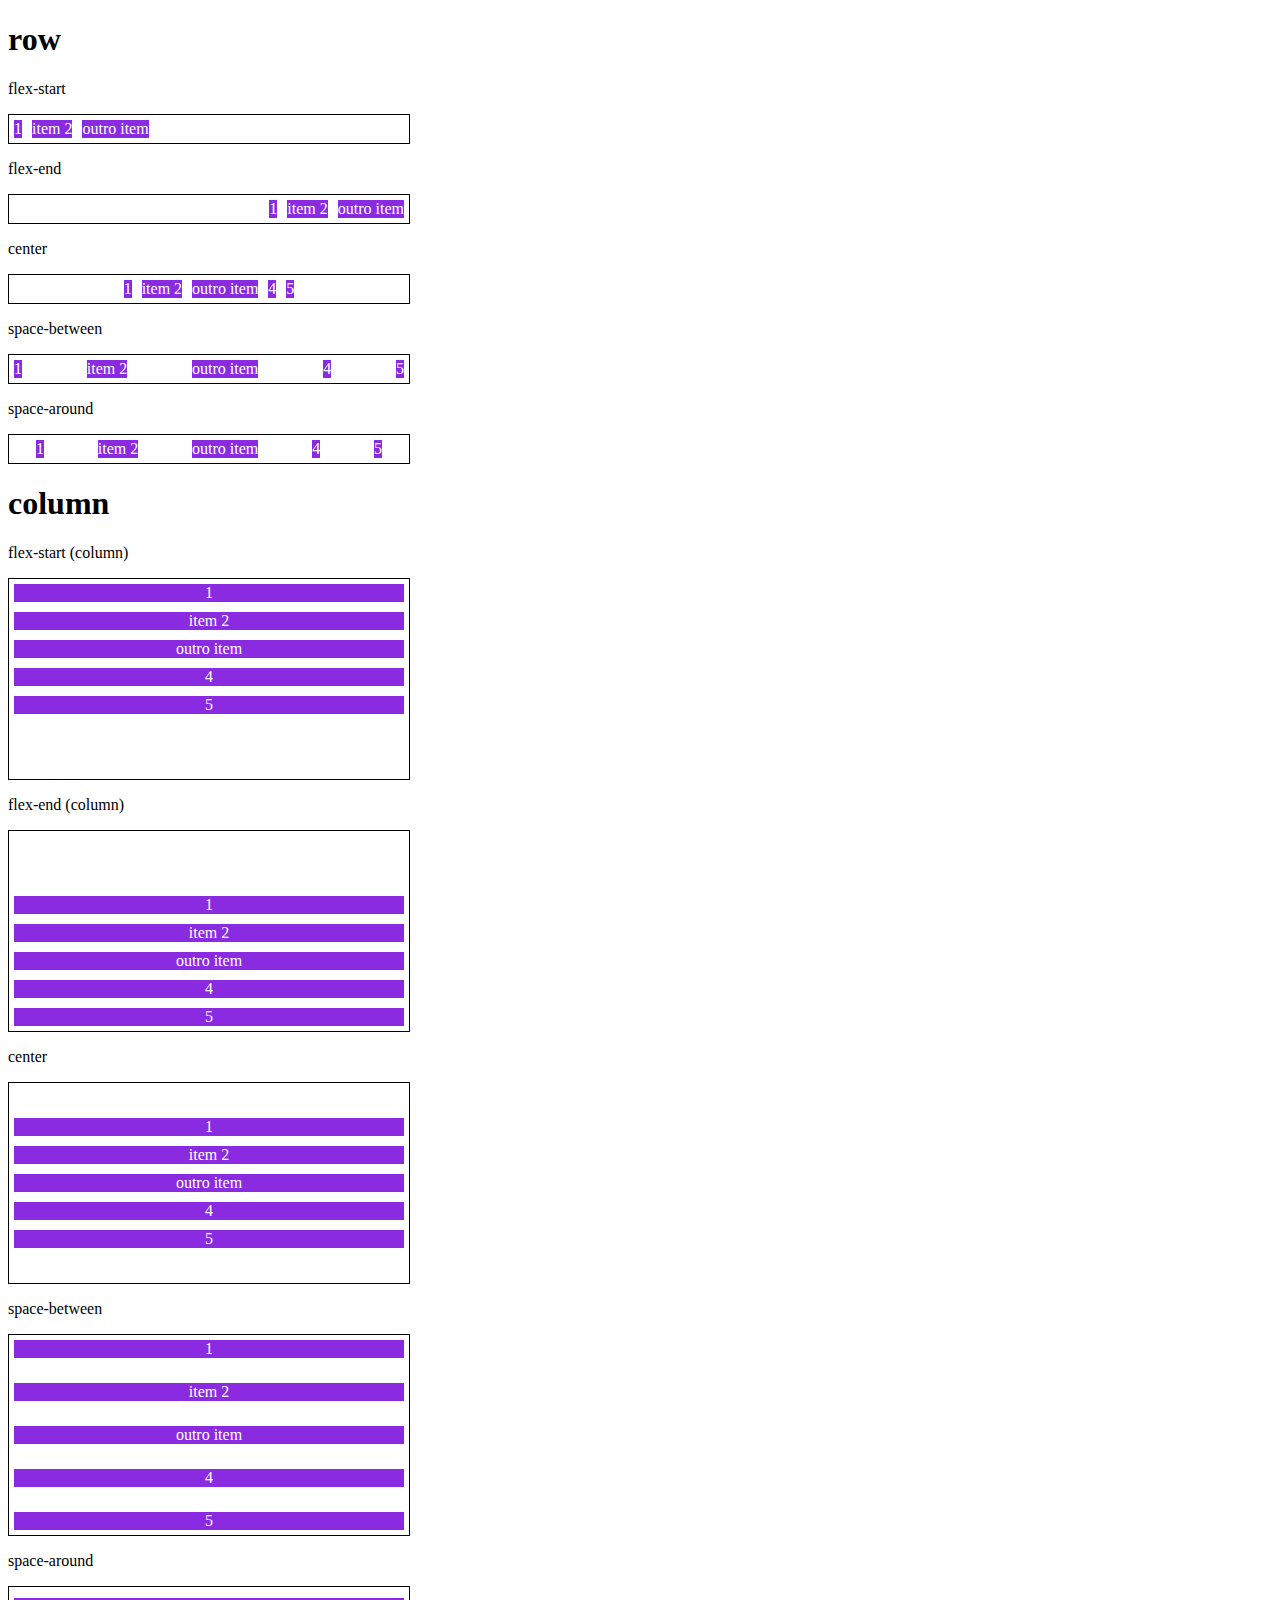
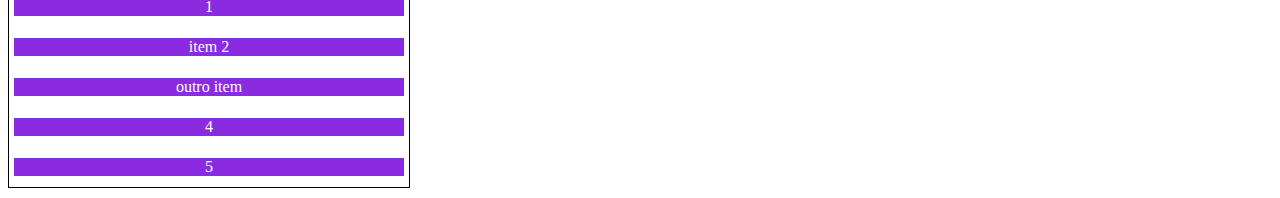
<file: Introdução ao Flexbox/4-justify-content.html>
<!DOCTYPE html>
<html lang="en">
<head>
    <meta charset="UTF-8">
    <meta name="viewport" content="width=device-width, initial-scale=1.0">
    <title>Fundamentos - justify-content</title>
    <style>
        .container{
            max-width: 400px;
            border: 1px solid black;
            margin: 0;
            display: flex;
            margin-bottom: 10px;
        }

        .item{
            background-color: blueviolet;
            margin: 5px;
            text-align: center;
            color: white;
        }
        
        .flex-start{
            justify-content: flex-start;
        }

        .flex-end{
            justify-content: flex-end;
        }

        .center{
            justify-content: center;
        }

        .space-between{
            justify-content: space-between;
        }

        .space-around{
            justify-content: space-around;
        }

        .column{
            flex-direction: column;
            min-height: 200px;
        }
    </style>
</head>
<body>
    <h1>row</h1>
    <p>flex-start</p>
    <section class="container flex-start">
        <div class="item">1</div>
        <div class="item">item 2</div>
        <div class="item">outro item</div>
    </section>

    <p>flex-end</p>
    <section class="container flex-end">
        <div class="item">1</div>
        <div class="item">item 2</div>
        <div class="item">outro item</div>
    </section>

    <p>center</p>
    <section class="container center">
        <div class="item">1</div>
        <div class="item">item 2</div>
        <div class="item">outro item</div>
        <div class="item">4</div>
        <div class="item">5</div>
    </section>

    <p>space-between</p>
    <section class="container space-between">
        <div class="item">1</div>
        <div class="item">item 2</div>
        <div class="item">outro item</div>
        <div class="item">4</div>
        <div class="item">5</div>
    </section>

    <p>space-around</p>
    <section class="container space-around">
        <div class="item">1</div>
        <div class="item">item 2</div>
        <div class="item">outro item</div>
        <div class="item">4</div>
        <div class="item">5</div>
    </section>

    <h1>column</h1>

    <p>flex-start (column)</p>
    <section class="container flex-start column">
        <div class="item">1</div>
        <div class="item">item 2</div>
        <div class="item">outro item</div>
        <div class="item">4</div>
        <div class="item">5</div>
    </section>

    <p>flex-end (column)</p>
    <section class="container flex-end column">
        <div class="item">1</div>
        <div class="item">item 2</div>
        <div class="item">outro item</div>
        <div class="item">4</div>
        <div class="item">5</div>
    </section>
    
    <p>center</p>
    <section class="container center column">
        <div class="item">1</div>
        <div class="item">item 2</div>
        <div class="item">outro item</div>
        <div class="item">4</div>
        <div class="item">5</div>
    </section>

    <p>space-between</p>
    <section class="container space-between column">
        <div class="item">1</div>
        <div class="item">item 2</div>
        <div class="item">outro item</div>
        <div class="item">4</div>
        <div class="item">5</div>
    </section>

    <p>space-around</p>
    <section class="container space-around column">
        <div class="item">1</div>
        <div class="item">item 2</div>
        <div class="item">outro item</div>
        <div class="item">4</div>
        <div class="item">5</div>
    </section>
</body>
</html>
</file>
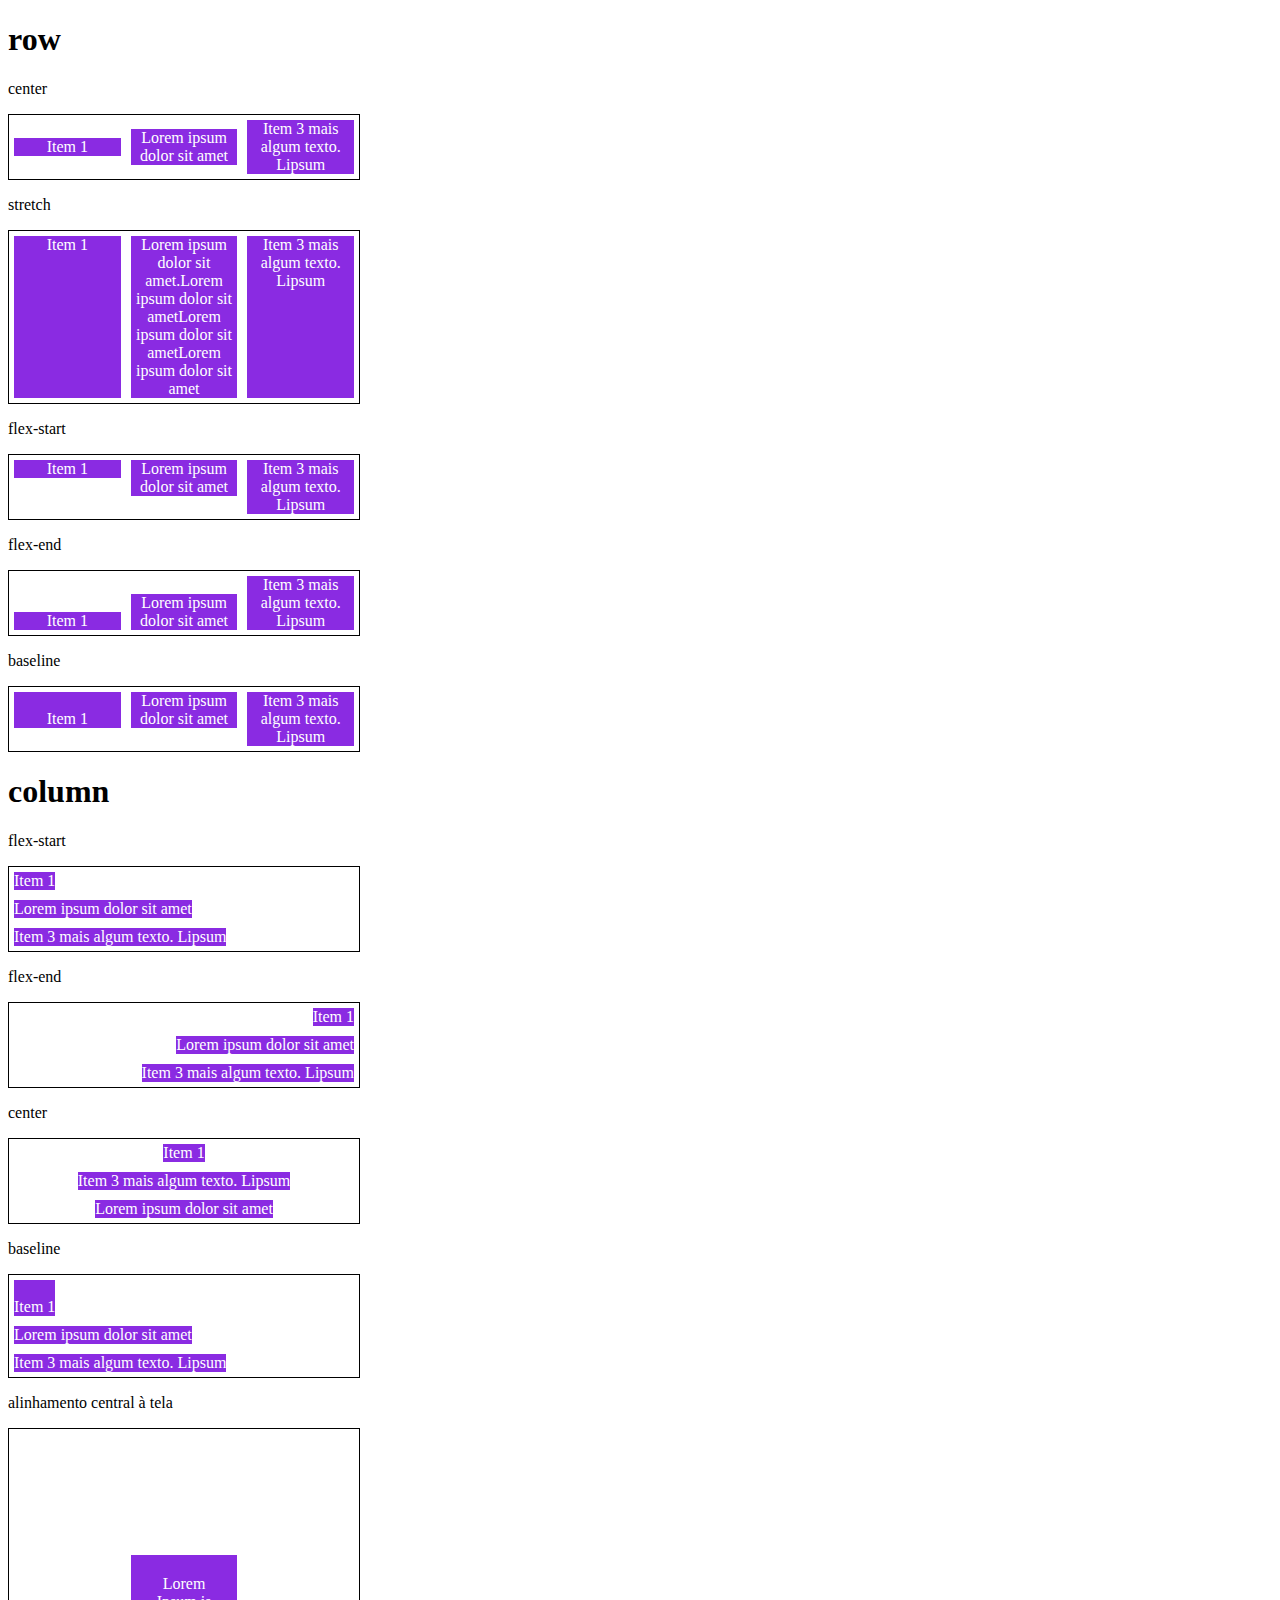
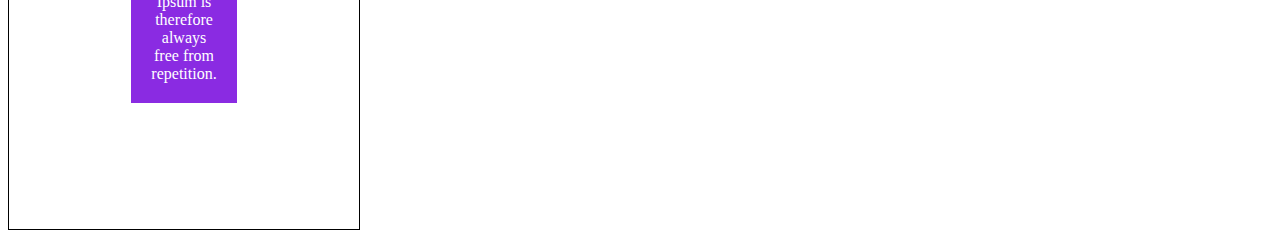
<file: Introdução ao Flexbox/5-align-items.html>
<!DOCTYPE html>
<html lang="en">
<head>
    <meta charset="UTF-8">
    <meta name="viewport" content="width=device-width, initial-scale=1.0">
    <title>Fundamentos - align items</title>

    <style>
        .container{
            max-width: 350px;
            border: 1px solid black;
            display: flex;
        }

        .item{
            background-color: blueviolet;
            margin: 5px;
            color: white;
            text-align: center;
            flex: 1;
        }
        
        .center{
            align-items: center;
        }

        .stretch{
            align-items: stretch;
        }

        .start{
            align-items: flex-start;
        }

        .end{
            align-items: flex-end;
        }

        .baseline{
            align-items: baseline;
        }

        .column{
            flex-direction: column;
        }

        .central{
            height: 400px;
            justify-content: center;
        }
        .central .item{
            flex: 0;
            padding: 20px;
        }
    </style>
</head>
<body>
    <h1>row</h1>
    <p>center</p>
    <section class="container center">
        <div class="item">Item 1</div>
        <div class="item">Lorem ipsum dolor sit amet</div>
        <div class="item">Item 3 mais algum texto. Lipsum</div>
    </section>

    <p>stretch</p>
    <section class="container stretch">
        <div class="item">Item 1</div>
        <div class="item">Lorem ipsum dolor sit amet.Lorem ipsum dolor sit ametLorem ipsum dolor sit ametLorem ipsum dolor sit amet</div>
        <div class="item">Item 3 mais algum texto. Lipsum</div>
    </section>

    <p>flex-start</p>
    <section class="container start">
        <div class="item">Item 1</div>
        <div class="item">Lorem ipsum dolor sit amet</div>
        <div class="item">Item 3 mais algum texto. Lipsum</div>
    </section>

    <p>flex-end</p>
    <section class="container end">
        <div class="item">Item 1</div>
        <div class="item">Lorem ipsum dolor sit amet</div>
        <div class="item">Item 3 mais algum texto. Lipsum</div>
    </section>

    <p>baseline</p>
    <section class="container baseline">
        <div class="item"><br>Item 1</div>
        <div class="item">Lorem ipsum dolor sit amet</div>
        <div class="item">Item 3 mais algum texto. Lipsum</div>
    </section>

    <h1>column</h1>
    <p>flex-start</p>
    <section class="container start column">
        <div class="item">Item 1</div>
        <div class="item">Lorem ipsum dolor sit amet</div>
        <div class="item">Item 3 mais algum texto. Lipsum</div>
    </section>

    <p>flex-end</p>
    <section class="container end column">
        <div class="item">Item 1</div>
        <div class="item">Lorem ipsum dolor sit amet</div>
        <div class="item">Item 3 mais algum texto. Lipsum</div>
    </section>

    <p>center</p>
    <section class="container center column">
        <div class="item">Item 1</div>
        <div class="item">Item 3 mais algum texto. Lipsum</div>
        <div class="item">Lorem ipsum dolor sit amet</div>
    </section>

    <p>baseline</p>
    <section class="container baseline column">
        <div class="item"><br>Item 1</div>
        <div class="item">Lorem ipsum dolor sit amet</div>
        <div class="item">Item 3 mais algum texto. Lipsum</div>
    </section>

    <p>alinhamento central à tela</p>
    <section class="container central center">
        <div class="item"> Lorem Ipsum is therefore always free from repetition.</div>
    </section>
</body>
</html>
</file>
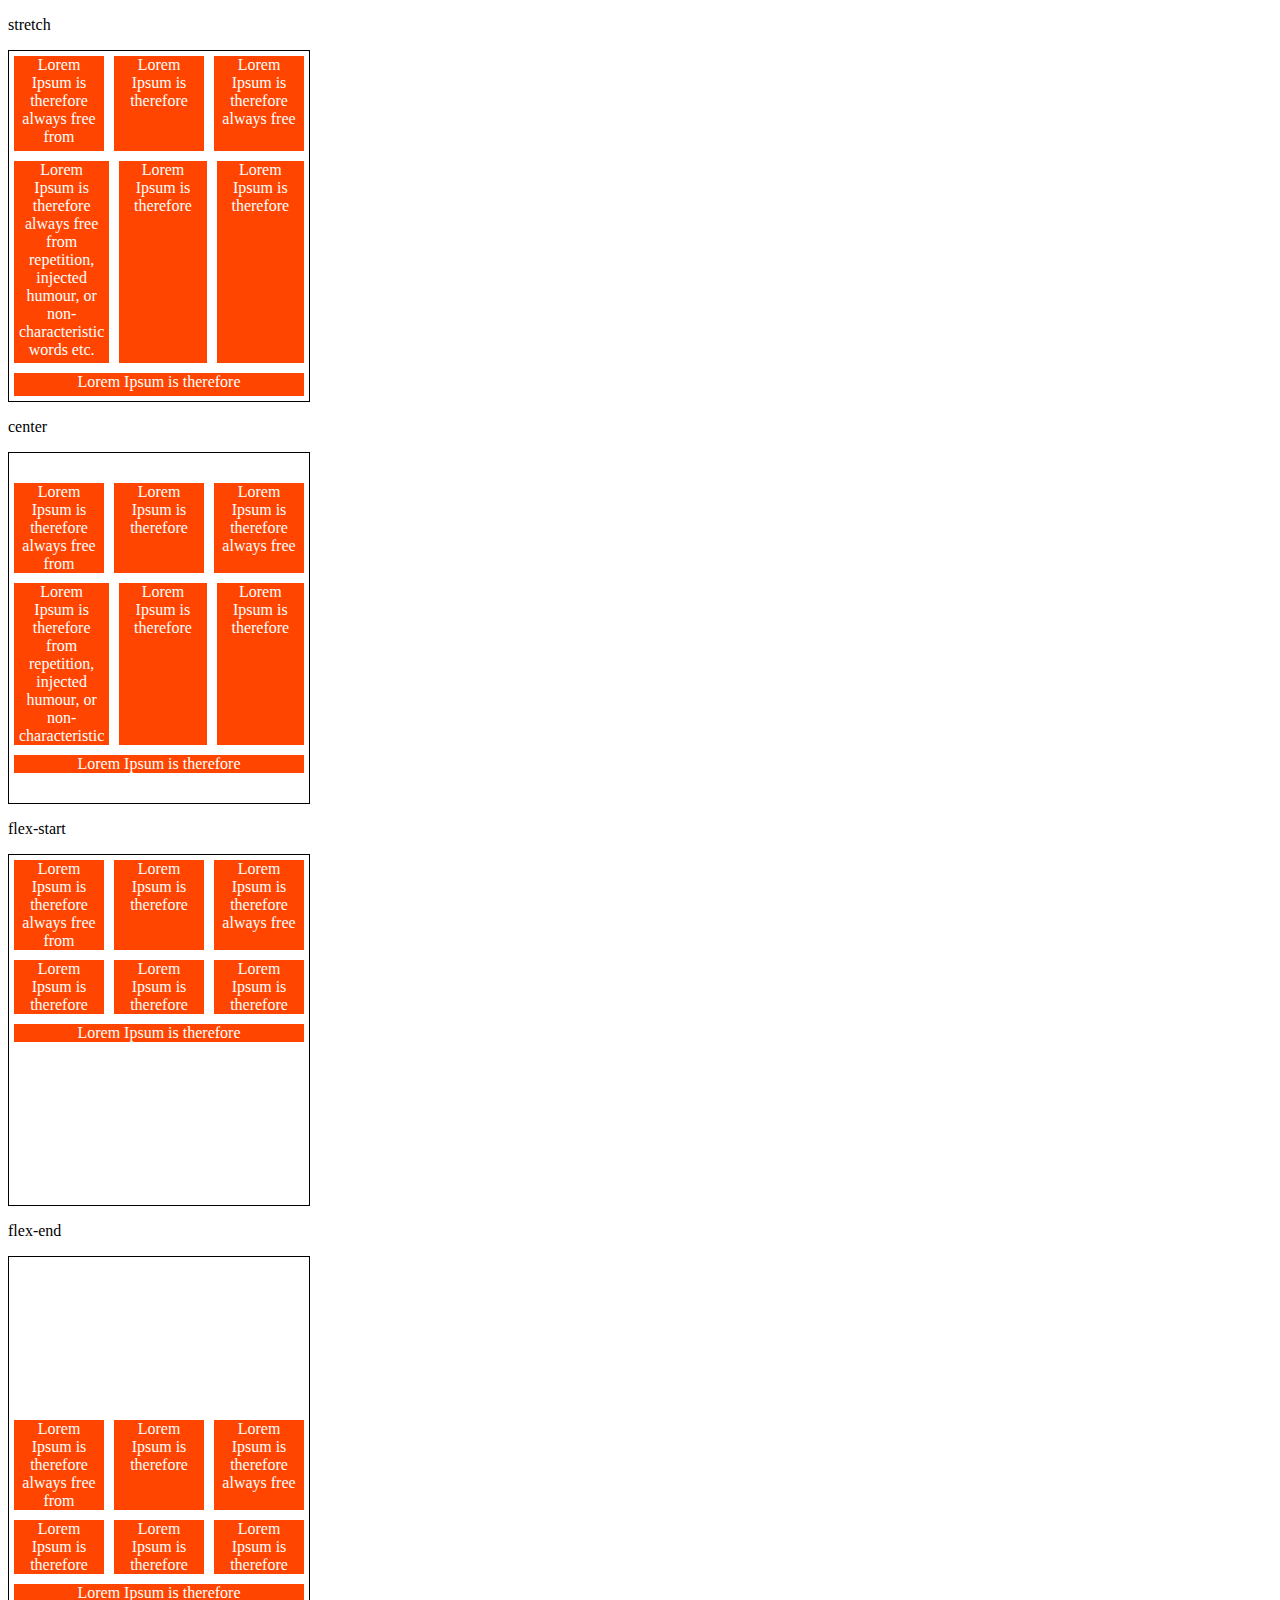
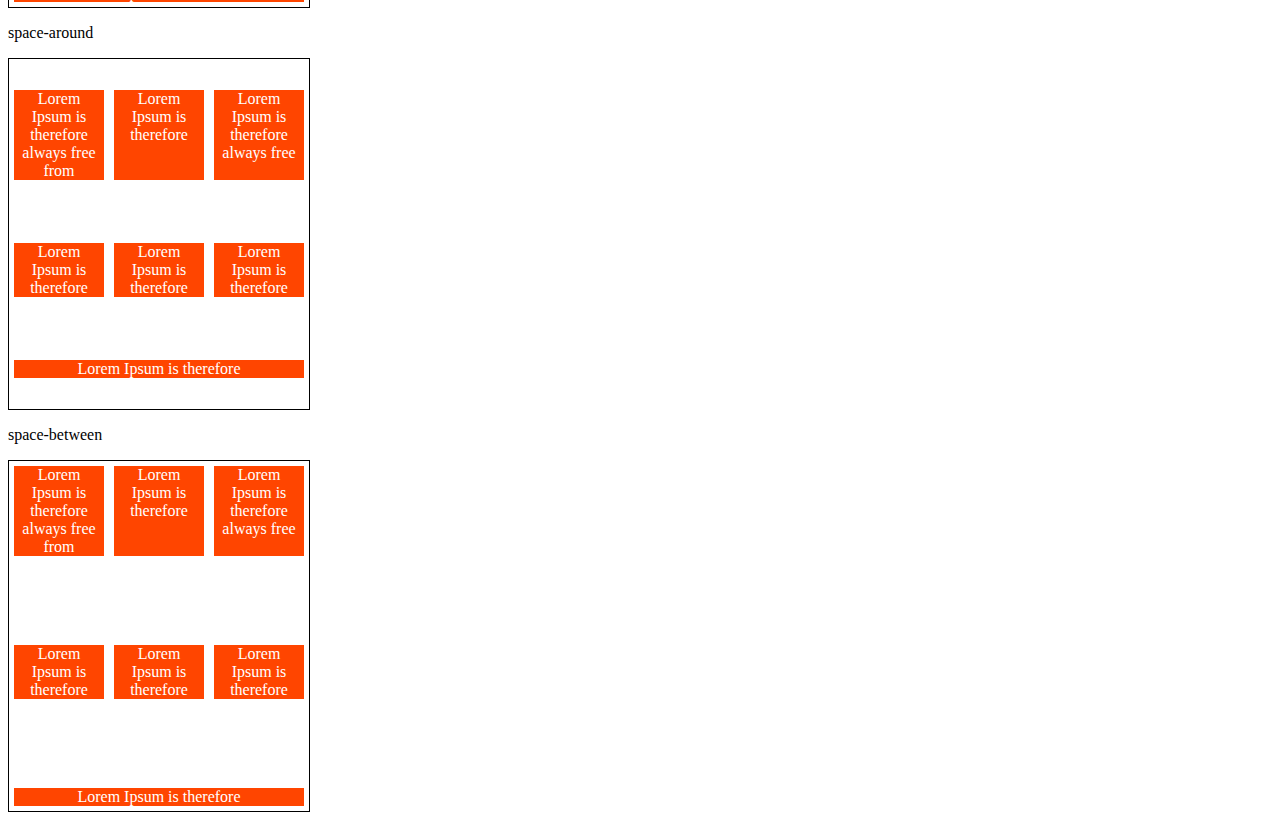
<file: Introdução ao Flexbox/6-align-content.html>
<!DOCTYPE html>
<html lang="en">
<head>
    <meta charset="UTF-8">
    <meta name="viewport" content="width=device-width, initial-scale=1.0">
    <title>Fundamentos - align content</title>
    <style>
        .container{
            height: 350px;
            max-width: 300px;
            display: flex;
            flex-wrap: wrap;
            border: 1px solid black;
        }

        .item{
            background-color: orangered;
            padding: 0 5px;
            margin: 5px;
            flex: 1;
            text-align: center;
            color: white;
        }
        .stretch{
            align-content: stretch;
        }

        .center{
            align-content: center;
        }

        .flex-start{
            align-content: flex-start;
        }

        .flex-end{
            align-content: flex-end;
        }

        .space-around{
            align-content: space-around;
        }

        .space-between{
            align-content: space-between;
        }
    </style>
</head>
<body>
    <p>stretch</p>
    <div class="container stretch">
        <div class="item">Lorem Ipsum is therefore always free from</div>
        <div class="item">Lorem Ipsum is therefore</div>
        <div class="item">Lorem Ipsum is therefore always free</div>
        <div class="item">Lorem Ipsum is therefore always free from repetition, injected humour, or non-characteristic words etc.</div>
        <div class="item">Lorem Ipsum is therefore</div>
        <div class="item">Lorem Ipsum is therefore</div>
        <div class="item">Lorem Ipsum is therefore</div>
    </div>
    
    <p>center</p>
    <div class="container center">
        <div class="item">Lorem Ipsum is therefore always free from</div>
        <div class="item">Lorem Ipsum is therefore</div>
        <div class="item">Lorem Ipsum is therefore always free</div>
        <div class="item">Lorem Ipsum is therefore from repetition, injected humour, or non-characteristic</div>
        <div class="item">Lorem Ipsum is therefore</div>
        <div class="item">Lorem Ipsum is therefore</div>
        <div class="item">Lorem Ipsum is therefore</div>
    </div>


    <p>flex-start</p>
    <div class="container flex-start">
        <div class="item">Lorem Ipsum is therefore always free from</div>
        <div class="item">Lorem Ipsum is therefore</div>
        <div class="item">Lorem Ipsum is therefore always free</div>
        <div class="item">Lorem Ipsum is therefore</div>
        <div class="item">Lorem Ipsum is therefore</div>
        <div class="item">Lorem Ipsum is therefore</div>
        <div class="item">Lorem Ipsum is therefore</div>
    </div>

    <p>flex-end</p>
    <div class="container flex-end">
        <div class="item">Lorem Ipsum is therefore always free from</div>
        <div class="item">Lorem Ipsum is therefore</div>
        <div class="item">Lorem Ipsum is therefore always free</div>
        <div class="item">Lorem Ipsum is therefore</div>
        <div class="item">Lorem Ipsum is therefore</div>
        <div class="item">Lorem Ipsum is therefore</div>
        <div class="item">Lorem Ipsum is therefore</div>
    </div>

    <p>space-around</p>
    <div class="container space-around">
        <div class="item">Lorem Ipsum is therefore always free from</div>
        <div class="item">Lorem Ipsum is therefore</div>
        <div class="item">Lorem Ipsum is therefore always free</div>
        <div class="item">Lorem Ipsum is therefore</div>
        <div class="item">Lorem Ipsum is therefore</div>
        <div class="item">Lorem Ipsum is therefore</div>
        <div class="item">Lorem Ipsum is therefore</div>
    </div>

    <p>space-between</p>
    <div class="container space-between">
        <div class="item">Lorem Ipsum is therefore always free from</div>
        <div class="item">Lorem Ipsum is therefore</div>
        <div class="item">Lorem Ipsum is therefore always free</div>
        <div class="item">Lorem Ipsum is therefore</div>
        <div class="item">Lorem Ipsum is therefore</div>
        <div class="item">Lorem Ipsum is therefore</div>
        <div class="item">Lorem Ipsum is therefore</div>
    </div>
</body>
</html>
</file>
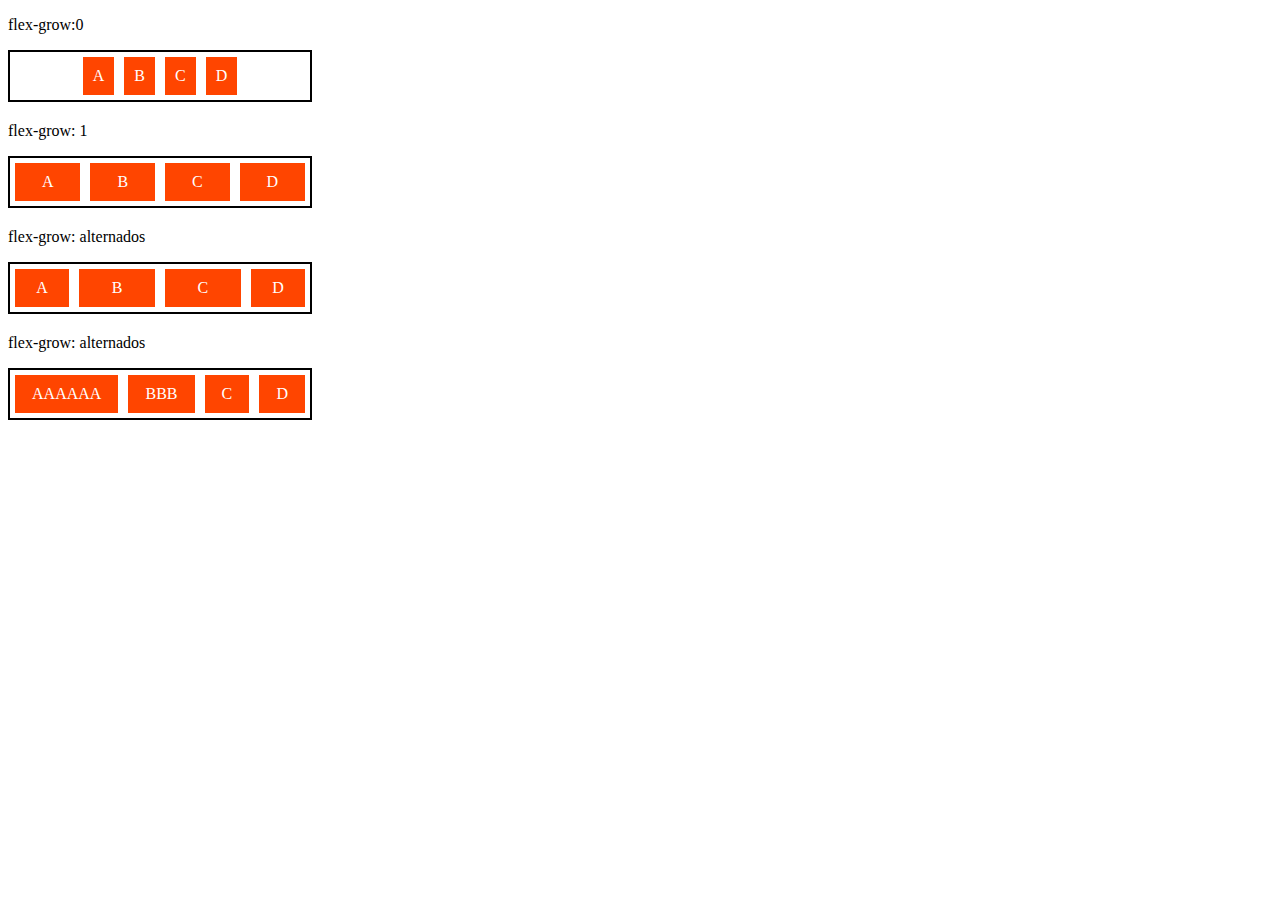
<file: Introdução ao Flexbox/7-flex-grow.html>
<!DOCTYPE html>
<html lang="en">
<head>
    <meta charset="UTF-8">
    <meta name="viewport" content="width=device-width, initial-scale=1.0">
    <title>Fundamentos - flex grow</title>
    <style>
        .flex-container{
            display: flex;
            border: 2px solid black;
            max-width: 300px;
            margin-bottom: 20px;
            justify-content: center;
        }

        .item{
            background-color: orangered;
            margin: 5px;
            padding: 10px;
            text-align: center;
            color: white;
        }

        .fg-0{
            flex-grow: 0;
        }

        .fg-1{
            flex-grow: 1;
        }

        .fg-2{
            flex-grow: 2;
        }

        .fg-3{
            flex-grow: 3;
        }
    </style>
</head>
<body>
    <p>flex-grow:0</p>
    <div class="flex-container">
        <div class="item fg-0">A</div>
        <div class="item fg-0">B</div>
        <div class="item fg-0">C</div>
        <div class="item fg-0">D</div>
    </div>

    <p>flex-grow: 1</p>
    <div class="flex-container">
        <div class="item fg-1">A</div>
        <div class="item fg-1">B</div>
        <div class="item fg-1">C</div>
        <div class="item fg-1">D</div>
    </div>

    <p>flex-grow: alternados</p>
    <div class="flex-container">
        <div class="item fg-1">A</div>
        <div class="item fg-2">B</div>
        <div class="item fg-2">C</div>
        <div class="item fg-1">D</div>
    </div>
    <p>flex-grow: alternados</p>
    <div class="flex-container">
        <div class="item fg-2">AAAAAA</div>
        <div class="item fg-2">BBB</div>
        <div class="item fg-2">C</div>
        <div class="item fg-2">D</div>
    </div>
</body>
</html>
</file>
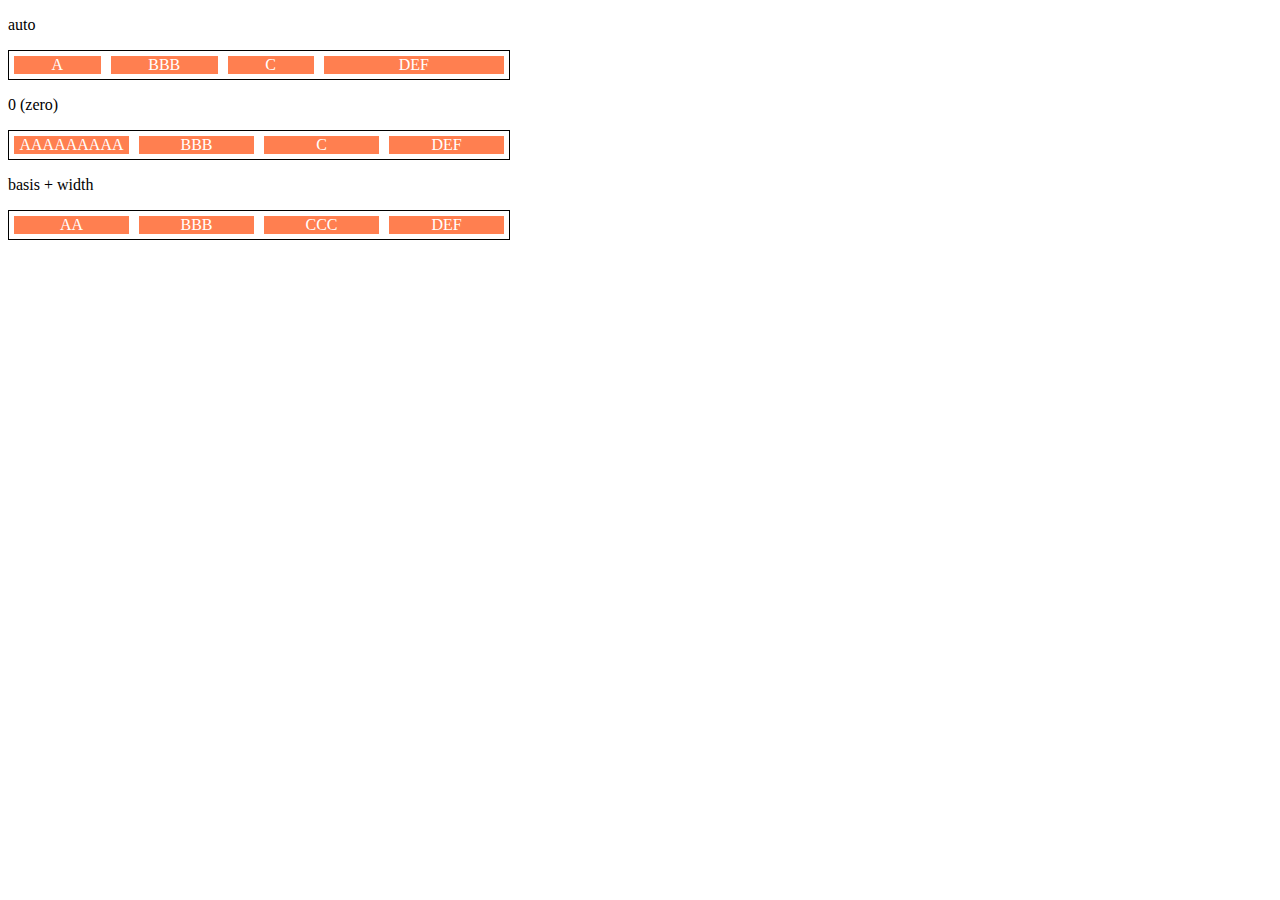
<file: Introdução ao Flexbox/8-flex-basis.html>
<!DOCTYPE html>
<html lang="en">
<head>
    <meta charset="UTF-8">
    <meta name="viewport" content="width=device-width, initial-scale=1.0">
    <title>Fundamentos - flex basis</title>

    <style>
        .flex-container{
            max-width: 500px;
            border: 1px solid black;
            display: flex;
        }

        .items{
            background-color: coral;
            color: white;
            text-align: center;
            margin: 5px;
        }

        .bauto{
            flex-basis: auto;
        }

        .fg-0{
            flex-grow: 0;
        }

        .fg-1{
            flex-grow: 1;
        }
        
        .fg-2{
            flex-grow: 2;
        }

        .b-0{
            flex-basis: 0;
        }
        
        .w100{
            flex-basis: 50px;
        }
    </style>
</head>
<body>
    <p>auto</p>
    <div class="flex-container">
        <div class="items bauto fg-1">A</div>
        <div class="items bauto fg-1">BBB</div>
        <div class="items bauto fg-1">C</div>
        <div class="items bauto fg-2">DEF</div>
    </div>

    <p>0 (zero)</p>
    <div class="flex-container">
         <div class="items b-0 fg-1">AAAAAAAAA</div>
        <div class="items b-0 fg-1">BBB</div>
        <div class="items b-0 fg-1">C</div>
        <div class="items b-0 fg-1">DEF</div>
    </div>

    <p>basis + width</p>
    <div class="flex-container">
        <div class="items w100 fg-2">AA</div>
       <div class="items w100 fg-2">BBB</div>
       <div class="items w100 fg-2">CCC</div>
       <div class="items w100 fg-2">DEF</div>
   </div>
</body>
</html>
</file>
<file: Bootstrap/css/style.css>
body{
    font: 20px Arial, sans-serif;
}
.navbar {
    background-color: #688A08;
}
.quem-somos{
    background-color: #8181F7;
    color: white;
}
.margin{
    padding-bottom: 50px;
    padding-top: 10px;
}
.parceiros{
    background-color: #58f4f2;
}
.bg-footer{
    background-color: black;
    color: white;
}
</file>
<file: Introdução ao curso de HTML e CSS3/style.css>
body{
    background: #f7f7f7;
    font-family: Verdana;
    max-width: 900px;
    margin: auto;
}

.photo{
    border: 1px solid #505050;
    border-radius: 50%;
}

#title, .subtitle, .post_title{
    color: #505050;
}

#title{
    font-size: 40px;
    text-transform: uppercase;
}

a{
    text-decoration: none;
    color: #505050;
}
.post_title{
    font-size: 16px;
    font-style: italic;
    margin: 0;
    margin-bottom: 15px;
}

.post {
    background: #FFF;
    padding: 15px;
    border: 3px solid #505050;
    margin-bottom: 15px;
    border-radius: 5px;
}

.post_contest{
    margin: 0;
    margin-bottom: 15px;
    text-transform: capitalize;
    text-align: justify;
}

.post_img{
    margin-bottom: 15px;
    width: 100%;
}

.contacts_list{
    list-style-type: none;
    padding-left: 15px;
}
.contacts_list li a {
    text-decoration: none;
}
</file>
<file: Introdução ao Flexbox/flex-projeto/style.css>
*{
    margin: 0;
    padding: 0;
    font-family: 'Open Sans', sans-serif;
}

ul{
    list-style: none;
    margin: 0;
    padding: 0;
}

ul li a{
    text-decoration: none;
}

div img{
    display: block;
    width: 100%;
}

.flex-container{
    display: flex;
    max-width: 992px;
    margin: auto;
    width: 100%;
    min-width: 320px;
}

header{
    background-color: #122A57;
    height: 100px;
    display: flex;
    align-items: center;
    color: #fff;
}

header .list-items{
    display: flex;
    max-width: 260px;
    width: 100%;
    justify-content: space-between;
    align-items: center;
}

.list-items li a{
    color: #fff;
}

header .menu{
    justify-content: space-between;
}

.apresentacao{
    height: 100vh;
    align-items: center;
    justify-content: space-between;
}
.apresentacao .text-apresentacao{
    min-height: 200px;  
}
.text-apresentacao h1{
    color: #122A57;
    font-size: 48px;
    margin-bottom: 10px;
}

.btn{
    background-color: #122A57;
    color: #fff;
    text-align: center;
    border-radius: 30px;
    width: 220px;
    display: block;
    text-decoration: none;
    height: 50px;
    line-height: 50px;
    margin-top: 10px;
    margin-bottom: 10px;
}

#quem-somos{
    flex-direction: row-reverse;
    align-items: center;
    justify-content: space-between
}


#quem-somos h2{
    font-size: 32px;
    color: #122A57;
    display: flex;
    margin-bottom: 20px;
}

#quem-somos h2::before{
    content: "";
    height: 50px;
    width: 5px;
    margin-right: 5px;
    background-color: #122A57;
    position: relative;
}

#quem-somos p{
    margin-bottom: 10px;
    width: 90%;
}

#quem-somos img{
    min-width: 420px;
}
.container-externo{
    background-color: #122A57;
    width: 100%;
}

#servicos{
     flex-direction: column;
     padding-top: 50px;
     padding-bottom: 100px;
}

#servicos h2{
    color: #fff;
    font-size: 32px;
    margin-bottom: 20px;
}

.list-servicos{
    display: flex;
    justify-content: space-between;
}

.list-servicos .item-servico{
    text-align: center ;
}

.item-servico a{
    width: 220px;
    background-color: #fff;
    border-radius: 30px;
    height: 50px;
    text-align: center;
    margin-top: 20px;
    line-height: 50px;
    padding: 5px 10px;
    color: #122A57;
    font-size: 12px;
    text-decoration: none;
    font-weight: 700;
}

.item-servico p{
    font-weight: 700;
    font-size: 18px;
    color: #fff;
    margin-top: 20px;
}

.item-servico img{
    width: 80%;
    margin: auto;
}

#planos{
    flex-direction: column;
    min-height: 100vh;
    padding-top: 50px;
}

#planos h2{
    font-size: 32px;
}

.list-planos{
    display: flex;
    align-items: flex-end;
    justify-content: space-between;
}

.item-plano{
    flex: 1;
    border: 5px solid #122A57;
    margin-right: 20px;
    padding: 10px;
    max-width: 240px;
}

.item-plano .btn{
    margin: auto;
    margin-bottom: 20px;
}

.item-plano h3{
    font-size: 24px;
    display: flex;
    flex-direction: column;
    text-align: center;
    margin-top: 20px;
}

.item-plano h3::after{
    content: "";
    background-color: #122A57;
    width: 100%;
    height: 3px;
    margin-top: 20px;
    margin-bottom: 10px;
}

.item-plano ul{
    padding: 10px 20px;
    display: flex;
    flex-direction: column;
    margin-bottom: 10px;
}

.item-plano ul li{
    display: flex;
    flex-wrap: nowrap;
    align-items: center;
}

.item-plano ul li::before{
    content: "";
    width: 10px;
    height: 10px;
    background-color: #122A57;
    margin-right: 5px;

}

footer{
    background-color: #122A57;
    height: 70px;
    display: flex;
    align-items: center;

}

footer .footer{
    justify-content: space-between;
    color: #fff;
}

/* mobile */
@media(max-width:992px){
    .flex-container{
        flex-direction: column;
    }

    .apresentacao{
        flex-direction: column-reverse;
        width: 100%;
    }

    #quem-somos{
        flex-direction: column-reverse;
    }

    #quem-somos img{
        min-width: 320px;
        margin: auto;
    }

    .list-servicos{
        flex-direction: column;
    }

    .item-servico img{
        width: 50%;
        margin: auto;
    }

    .list-planos{
        flex-direction: column;
        align-items: flex-start;
        margin-bottom: 20px;
    }
    .list-planos .item-plano{
        max-width: 90%;
        margin: auto;
        width: 100%;
        margin-bottom: 20px;
    }

    .footer{
        flex-direction: column;
    }
}
</file>
